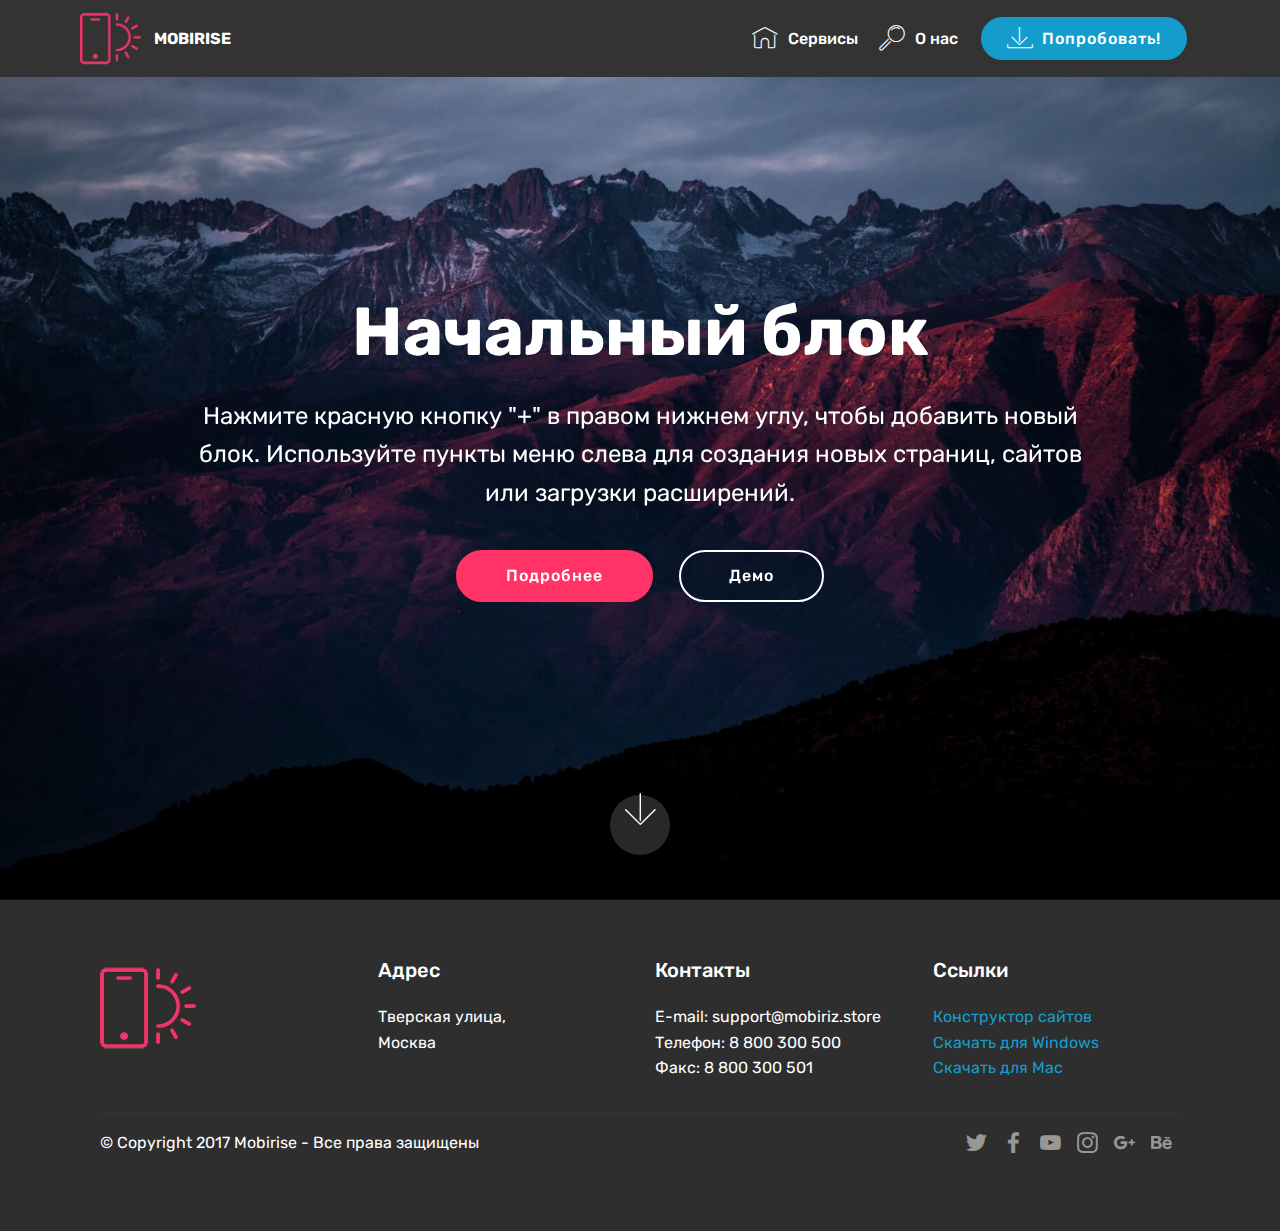
<file: index.html>
<!DOCTYPE html>
<html >
<head>
  <!-- Данный сайт сделан с помощью конструктора Mobirise v4.6.5, https://mobiriz.store -->
  <meta charset="UTF-8">
  <meta http-equiv="X-UA-Compatible" content="IE=edge">
  <meta name="generator" content="Mobirise v4.6.5, mobiriz.store">
  <meta name="viewport" content="width=device-width, initial-scale=1">
  <meta name="description" content="">
  <title>Home</title>
  <link rel="stylesheet" href="assets/web/assets/mobirise-icons/mobirise-icons.css">
  <link rel="stylesheet" href="assets/tether/tether.min.css">
  <link rel="stylesheet" href="assets/bootstrap/css/bootstrap.min.css">
  <link rel="stylesheet" href="assets/bootstrap/css/bootstrap-grid.min.css">
  <link rel="stylesheet" href="assets/bootstrap/css/bootstrap-reboot.min.css">
  <link rel="stylesheet" href="assets/socicon/css/styles.css">
  <link rel="stylesheet" href="assets/dropdown/css/style.css">
  <link rel="stylesheet" href="assets/theme/css/style.css">
  <link rel="stylesheet" href="assets/mobirise/css/mbr-additional.css" type="text/css">
  
  
  
</head>
<body>
<section class="menu cid-qLGVp0qNdL" once="menu" id="menu1-h">

    

    <nav class="navbar navbar-expand beta-menu navbar-dropdown align-items-center navbar-fixed-top navbar-toggleable-sm">
        <button class="navbar-toggler navbar-toggler-right" type="button" data-toggle="collapse" data-target="#navbarSupportedContent" aria-controls="navbarSupportedContent" aria-expanded="false" aria-label="Toggle navigation">
            <div class="hamburger">
                <span></span>
                <span></span>
                <span></span>
                <span></span>
            </div>
        </button>
        <div class="menu-logo">
            <div class="navbar-brand">
                <span class="navbar-logo">
                    <a href="https://mobirise.com">
                         <img src="assets/images/logo2.png" alt="Mobirise" style="height: 3.8rem;">
                    </a>
                </span>
                <span class="navbar-caption-wrap">
                    <a class="navbar-caption text-white display-4" href="https://mobirise.com">
                        MOBIRISE
                    </a>
                </span>
            </div>
        </div>
        <div class="collapse navbar-collapse" id="navbarSupportedContent">
            <ul class="navbar-nav nav-dropdown" data-app-modern-menu="true">
                <li class="nav-item">
                    <a class="nav-link link text-white display-4" href="https://mobirise.com">
                        <span class="mbri-home mbr-iconfont mbr-iconfont-btn"></span>
                        Сервисы
                    </a>
                </li>
                <li class="nav-item">
                    <a class="nav-link link text-white display-4" href="https://mobirise.com">
                        <span class="mbri-search mbr-iconfont mbr-iconfont-btn"></span>
                        О нас
                    </a>
                </li>
            </ul>
            <div class="navbar-buttons mbr-section-btn"><a class="btn btn-sm btn-primary display-4" href="assets/files/%D0%BE%D0%BD%D0%B8.docx">
                    <span class="mbri-save mbr-iconfont mbr-iconfont-btn "></span>
                    Попробовать!
                </a></div>
        </div>
    </nav>
</section>

<section class="engine"><a href="https://mobiriz.store/">лендинг создание</a></section><section class="cid-qLGVp1wzJu mbr-fullscreen mbr-parallax-background" id="header2-i">

    

    

    <div class="container align-center">
        <div class="row justify-content-md-center">
            <div class="mbr-white col-md-10">
                <h1 class="mbr-section-title mbr-bold pb-3 mbr-fonts-style display-1">
                    Начальный блок
                </h1>
                
                <p class="mbr-text pb-3 mbr-fonts-style display-5">
                    Нажмите красную кнопку "+" в правом нижнем углу, чтобы добавить новый блок. Используйте пункты меню слева для создания новых страниц, сайтов или загрузки расширений.
                </p>
                <div class="mbr-section-btn"><a class="btn btn-md btn-secondary display-4" href="1.html" target="_blank">Подробнее</a>
                    <a class="btn btn-md btn-white-outline display-4" href="https://mobirise.com">Демо</a></div>
            </div>
        </div>
    </div>
    <div class="mbr-arrow hidden-sm-down" aria-hidden="true">
        <a href="#next">
            <i class="mbri-down mbr-iconfont"></i>
        </a>
    </div>
</section>

<section class="cid-qLGVp2NhLX" id="footer1-j">

    

    

    <div class="container">
        <div class="media-container-row content text-white">
            <div class="col-12 col-md-3">
                <div class="media-wrap">
                    <a href="https://mobirise.com/">
                        <img src="assets/images/logo2.png" alt="Mobirise">
                    </a>
                </div>
            </div>
            <div class="col-12 col-md-3 mbr-fonts-style display-7">
                <h5 class="pb-3">
                    Адрес
                </h5>
                <p class="mbr-text">
                    Тверская улица, 
                    <br>Москва
                </p>
            </div>
            <div class="col-12 col-md-3 mbr-fonts-style display-7">
                <h5 class="pb-3">
                    Контакты
                </h5>
                <p class="mbr-text">
                    E-mail: support@mobiriz.store
                    <br>Телефон: 8 800 300 500
                    <br>Факс: 8 800 300 501
                </p>
            </div>
            <div class="col-12 col-md-3 mbr-fonts-style display-7">
                <h5 class="pb-3">
                    Ссылки
                </h5>
                <p class="mbr-text">
                    <a class="text-primary" href="https://mobirise.com/">Конструктор сайтов</a>
                    <br><a class="text-primary" href="https://mobirise.com/mobirise-free-win.zip">Скачать для Windows</a>
                    <br><a class="text-primary" href="https://mobirise.com/mobirise-free-mac.zip">Скачать для Mac</a>
                </p>
            </div>
        </div>
        <div class="footer-lower">
            <div class="media-container-row">
                <div class="col-sm-12">
                    <hr>
                </div>
            </div>
            <div class="media-container-row mbr-white">
                <div class="col-sm-6 copyright">
                    <p class="mbr-text mbr-fonts-style display-7">
                        © Copyright 2017 Mobirise - Все права защищены
                    </p>
                </div>
                <div class="col-md-6">
                    <div class="social-list align-right">
                        <div class="soc-item">
                            <a href="https://twitter.com/MobirizStore" target="_blank">
                                <span class="socicon-twitter socicon mbr-iconfont mbr-iconfont-social"></span>
                            </a>
                        </div>
                        <div class="soc-item">
                            <a href="https://www.facebook.com/mobiriz" target="_blank">
                                <span class="socicon-facebook socicon mbr-iconfont mbr-iconfont-social"></span>
                            </a>
                        </div>
                        <div class="soc-item">
                            <a href="https://www.youtube.com/channel/UCtOTBiV9ZnjApf9T860bTKA" target="_blank">
                                <span class="socicon-youtube socicon mbr-iconfont mbr-iconfont-social"></span>
                            </a>
                        </div>
                        <div class="soc-item">
                            <a href="https://www.instagram.com/mobiriz.store" target="_blank">
                                <span class="socicon-instagram socicon mbr-iconfont mbr-iconfont-social"></span>
                            </a>
                        </div>
                        <div class="soc-item">
                            <a href="https://plus.google.com/101391243229082682678" target="_blank">
                                <span class="socicon-googleplus socicon mbr-iconfont mbr-iconfont-social"></span>
                            </a>
                        </div>
                        <div class="soc-item">
                            <a href="https://vk.com/mobirise_rus" target="_blank">
                                <span class="socicon-behance socicon mbr-iconfont mbr-iconfont-social"></span>
                            </a>
                        </div>
                    </div>
                </div>
            </div>
        </div>
    </div>
</section>


  <script src="assets/web/assets/jquery/jquery.min.js"></script>
  <script src="assets/popper/popper.min.js"></script>
  <script src="assets/tether/tether.min.js"></script>
  <script src="assets/bootstrap/js/bootstrap.min.js"></script>
  <script src="assets/dropdown/js/script.min.js"></script>
  <script src="assets/touchswipe/jquery.touch-swipe.min.js"></script>
  <script src="assets/parallax/jarallax.min.js"></script>
  <script src="assets/smoothscroll/smooth-scroll.js"></script>
  <script src="assets/theme/js/script.js"></script>
  
  
</body>
</html>
</file>
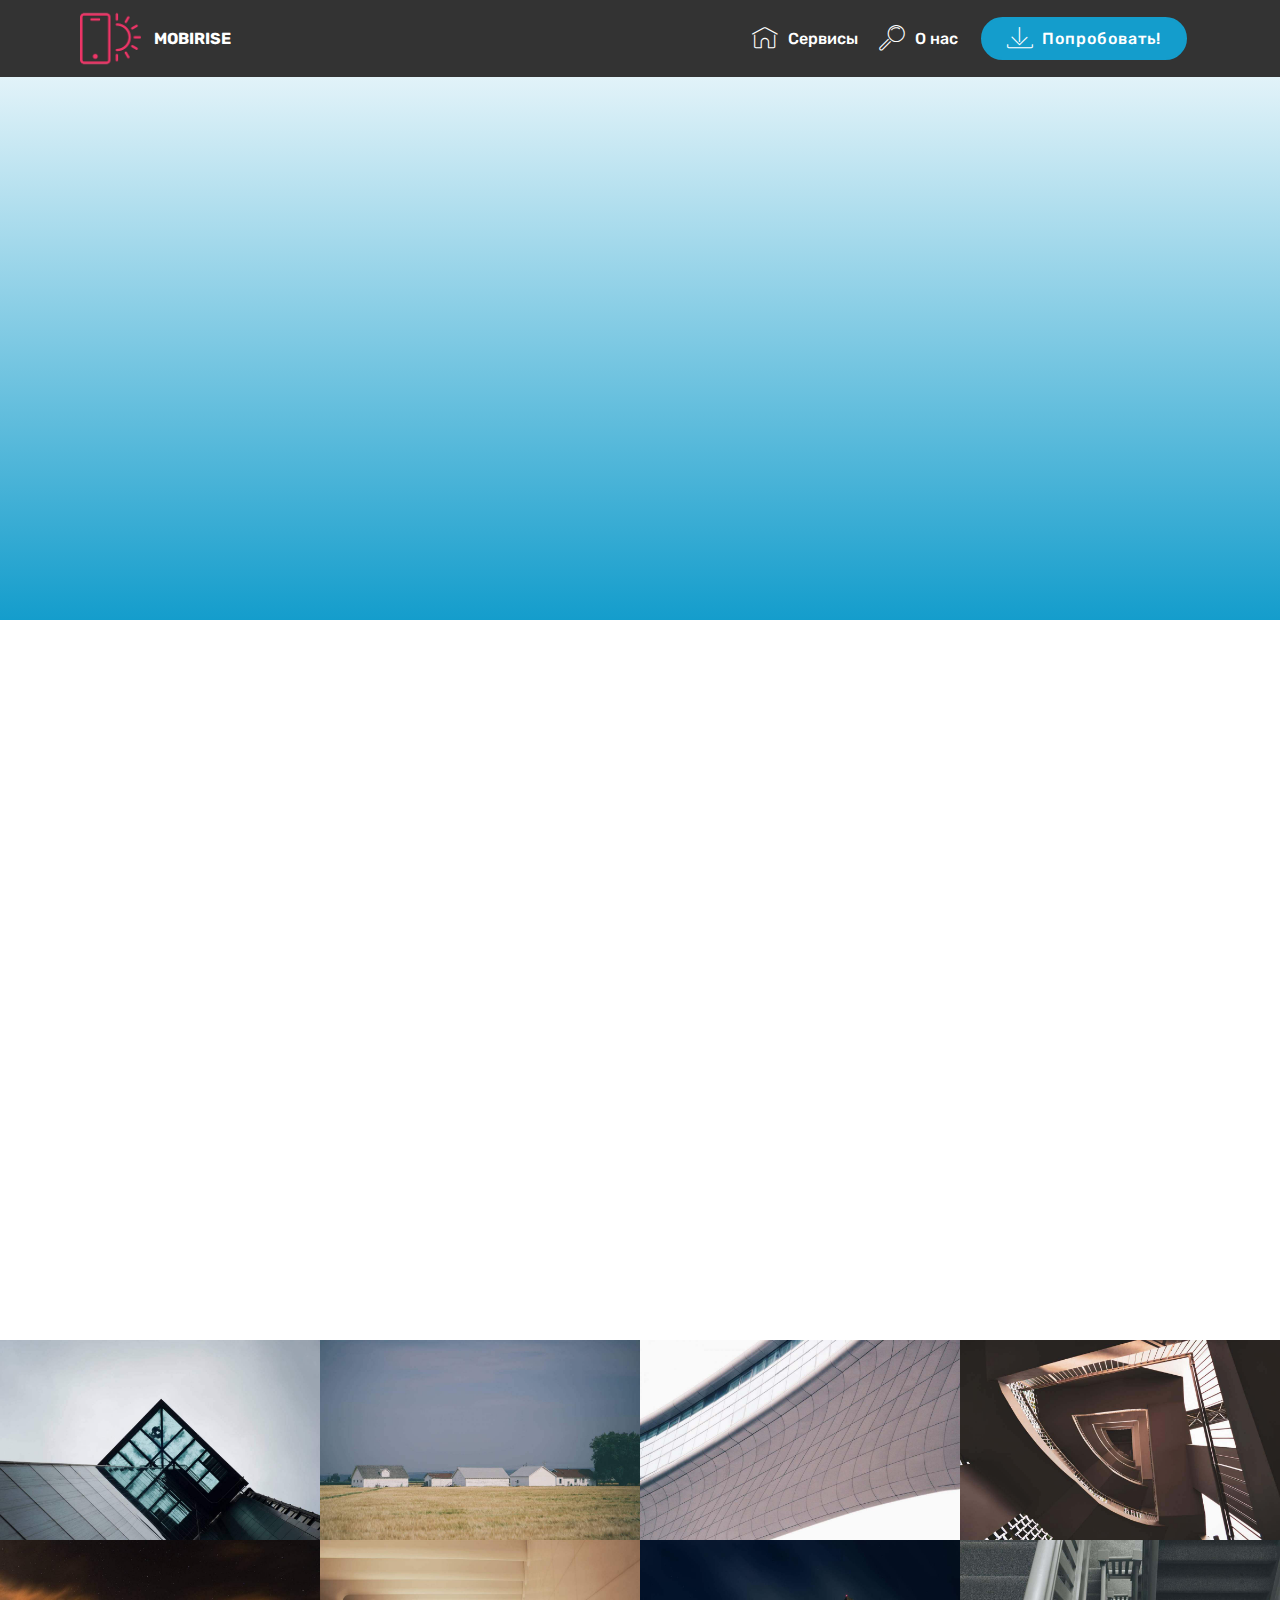
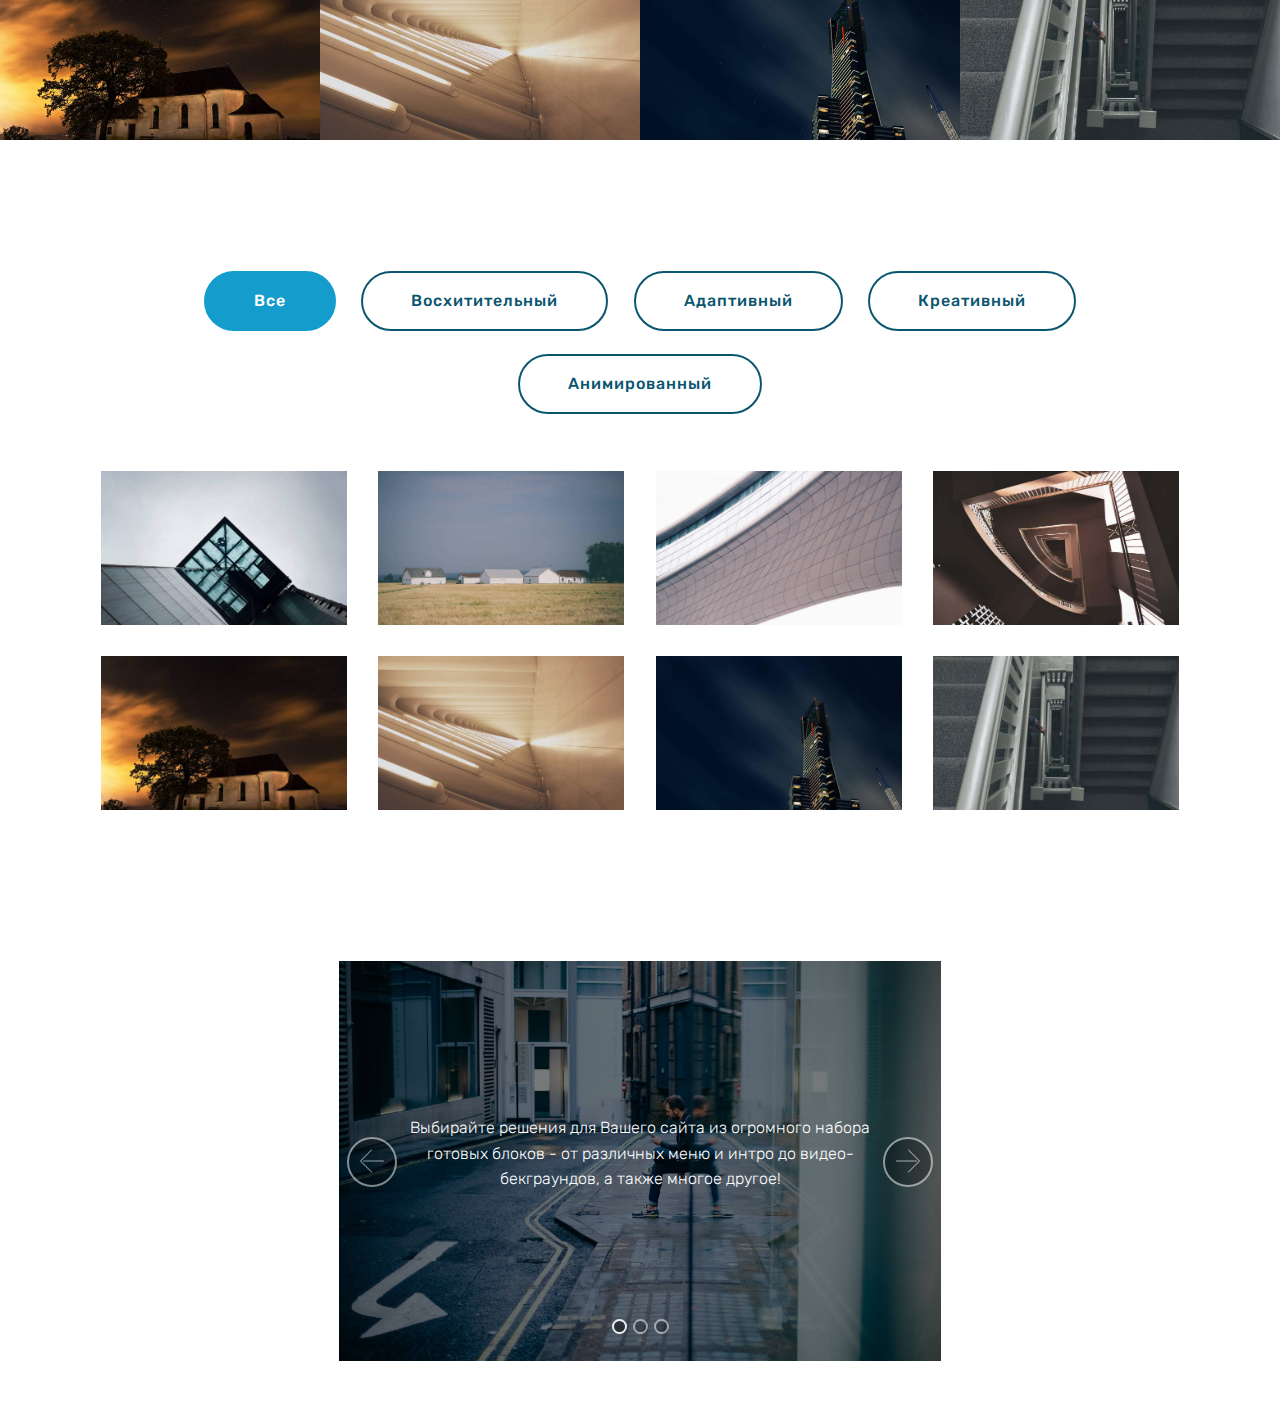
<file: 1.html>
<!DOCTYPE html>
<html >
<head>
  <!-- Данный сайт сделан с помощью конструктора Mobirise v4.6.5, https://mobiriz.store -->
  <meta charset="UTF-8">
  <meta http-equiv="X-UA-Compatible" content="IE=edge">
  <meta name="generator" content="Mobirise v4.6.5, mobiriz.store">
  <meta name="viewport" content="width=device-width, initial-scale=1">
  <meta name="description" content="Бесплатный конструктор сайтов Mobirise">
  <title>Подобнее</title>
  <link rel="stylesheet" href="assets/web/assets/mobirise-icons/mobirise-icons.css">
  <link rel="stylesheet" href="assets/tether/tether.min.css">
  <link rel="stylesheet" href="assets/bootstrap/css/bootstrap.min.css">
  <link rel="stylesheet" href="assets/bootstrap/css/bootstrap-grid.min.css">
  <link rel="stylesheet" href="assets/bootstrap/css/bootstrap-reboot.min.css">
  <link rel="stylesheet" href="assets/dropdown/css/style.css">
  <link rel="stylesheet" href="assets/theme/css/style.css">
  <link rel="stylesheet" href="assets/gallery/style.css">
  <link rel="stylesheet" href="assets/mobirise/css/mbr-additional.css" type="text/css">
  
  
  
</head>
<body>
<section class="menu cid-qLGVp0qNdL" once="menu" id="menu1-k">

    

    <nav class="navbar navbar-expand beta-menu navbar-dropdown align-items-center navbar-fixed-top navbar-toggleable-sm">
        <button class="navbar-toggler navbar-toggler-right" type="button" data-toggle="collapse" data-target="#navbarSupportedContent" aria-controls="navbarSupportedContent" aria-expanded="false" aria-label="Toggle navigation">
            <div class="hamburger">
                <span></span>
                <span></span>
                <span></span>
                <span></span>
            </div>
        </button>
        <div class="menu-logo">
            <div class="navbar-brand">
                <span class="navbar-logo">
                    <a href="https://mobirise.com">
                         <img src="assets/images/logo2.png" alt="Mobirise" style="height: 3.8rem;">
                    </a>
                </span>
                <span class="navbar-caption-wrap">
                    <a class="navbar-caption text-white display-4" href="https://mobirise.com">
                        MOBIRISE
                    </a>
                </span>
            </div>
        </div>
        <div class="collapse navbar-collapse" id="navbarSupportedContent">
            <ul class="navbar-nav nav-dropdown" data-app-modern-menu="true">
                <li class="nav-item">
                    <a class="nav-link link text-white display-4" href="https://mobirise.com">
                        <span class="mbri-home mbr-iconfont mbr-iconfont-btn"></span>
                        Сервисы
                    </a>
                </li>
                <li class="nav-item">
                    <a class="nav-link link text-white display-4" href="https://mobirise.com">
                        <span class="mbri-search mbr-iconfont mbr-iconfont-btn"></span>
                        О нас
                    </a>
                </li>
            </ul>
            <div class="navbar-buttons mbr-section-btn"><a class="btn btn-sm btn-primary display-4" href="assets/files/%D0%BE%D0%BD%D0%B8.docx">
                    <span class="mbri-save mbr-iconfont mbr-iconfont-btn "></span>
                    Попробовать!
                </a></div>
        </div>
    </nav>
</section>

<section class="engine"><a href="https://mobiriz.store/">создать лендинг бесплатно</a></section><section class="cid-qLOV1G0QeY" id="video3-l">

    
    
    <figure class="mbr-figure align-center container">
        <div class="video-block" style="width: 80%;">
            <div><iframe class="mbr-embedded-video" src="https://www.youtube.com/embed/uNCr7NdOJgw?rel=0&amp;amp;showinfo=0&amp;autoplay=0&amp;loop=0" width="1280" height="720" frameborder="0" allowfullscreen></iframe></div>
        </div>
    </figure>
</section>

<section class="cid-qLOV2cvWKr" id="video2-m">

    
    
    <figure class="mbr-figure align-center">
        <div class="video-block" style="width: 100%;">
            <div><iframe class="mbr-embedded-video" src="https://www.youtube.com/embed/uNCr7NdOJgw?rel=0&amp;amp;showinfo=0&amp;autoplay=0&amp;loop=0" width="1280" height="720" frameborder="0" allowfullscreen></iframe></div>
        </div>
    </figure>
</section>

<section class="mbr-gallery mbr-slider-carousel cid-qLOV2VMqE5" id="gallery3-n">

    

    <div>
        <div><!-- Filter --><!-- Gallery --><div class="mbr-gallery-row"><div class="mbr-gallery-layout-default"><div><div><div class="mbr-gallery-item mbr-gallery-item--pNaN" data-video-url="false" data-tags="Восхитительный"><div href="#lb-gallery3-n" data-slide-to="0" data-toggle="modal"><img src="assets/images/gallery00.jpg" alt=""><span class="icon-focus"></span></div></div><div class="mbr-gallery-item mbr-gallery-item--pNaN" data-video-url="false" data-tags="Адаптивный"><div href="#lb-gallery3-n" data-slide-to="1" data-toggle="modal"><img src="assets/images/gallery01.jpg" alt=""><span class="icon-focus"></span></div></div><div class="mbr-gallery-item mbr-gallery-item--pNaN" data-video-url="false" data-tags="Креативный"><div href="#lb-gallery3-n" data-slide-to="2" data-toggle="modal"><img src="assets/images/gallery02.jpg" alt=""><span class="icon-focus"></span></div></div><div class="mbr-gallery-item mbr-gallery-item--pNaN" data-video-url="false" data-tags="Анимированный"><div href="#lb-gallery3-n" data-slide-to="3" data-toggle="modal"><img src="assets/images/gallery03.jpg" alt=""><span class="icon-focus"></span></div></div><div class="mbr-gallery-item mbr-gallery-item--pNaN" data-video-url="false" data-tags="Восхитительный"><div href="#lb-gallery3-n" data-slide-to="4" data-toggle="modal"><img src="assets/images/gallery04.jpg" alt=""><span class="icon-focus"></span></div></div><div class="mbr-gallery-item mbr-gallery-item--pNaN" data-video-url="false" data-tags="Восхитительный"><div href="#lb-gallery3-n" data-slide-to="5" data-toggle="modal"><img src="assets/images/gallery05.jpg" alt=""><span class="icon-focus"></span></div></div><div class="mbr-gallery-item mbr-gallery-item--pNaN" data-video-url="false" data-tags="Адаптивный"><div href="#lb-gallery3-n" data-slide-to="6" data-toggle="modal"><img src="assets/images/gallery06.jpg" alt=""><span class="icon-focus"></span></div></div><div class="mbr-gallery-item mbr-gallery-item--pNaN" data-video-url="false" data-tags="Анимированный"><div href="#lb-gallery3-n" data-slide-to="7" data-toggle="modal"><img src="assets/images/gallery07.jpg" alt=""><span class="icon-focus"></span></div></div></div></div><div class="clearfix"></div></div></div><!-- Lightbox --><div data-app-prevent-settings="" class="mbr-slider modal fade carousel slide" tabindex="-1" data-keyboard="true" data-interval="false" id="lb-gallery3-n"><div class="modal-dialog"><div class="modal-content"><div class="modal-body"><div class="carousel-inner"><div class="carousel-item active"><img src="assets/images/gallery00.jpg" alt=""></div><div class="carousel-item"><img src="assets/images/gallery01.jpg" alt=""></div><div class="carousel-item"><img src="assets/images/gallery02.jpg" alt=""></div><div class="carousel-item"><img src="assets/images/gallery03.jpg" alt=""></div><div class="carousel-item"><img src="assets/images/gallery04.jpg" alt=""></div><div class="carousel-item"><img src="assets/images/gallery05.jpg" alt=""></div><div class="carousel-item"><img src="assets/images/gallery06.jpg" alt=""></div><div class="carousel-item"><img src="assets/images/gallery07.jpg" alt=""></div></div><a class="carousel-control carousel-control-prev" role="button" data-slide="prev" href="#lb-gallery3-n"><span class="mbri-left mbr-iconfont" aria-hidden="true"></span><span class="sr-only">Предыдущий</span></a><a class="carousel-control carousel-control-next" role="button" data-slide="next" href="#lb-gallery3-n"><span class="mbri-right mbr-iconfont" aria-hidden="true"></span><span class="sr-only">Следующий</span></a><a class="close" href="#" role="button" data-dismiss="modal"><span class="sr-only">Закрыть</span></a></div></div></div></div></div>
    </div>

</section>

<section class="mbr-gallery mbr-slider-carousel cid-qLOV3GN3Km" id="gallery2-o">

    

    <div class="container">
        <div><!-- Filter --><div class="mbr-gallery-filter container gallery-filter-active"><ul buttons="0"><li class="mbr-gallery-filter-all"><a class="btn btn-md btn-primary-outline active display-7" href="">Все</a></li></ul></div><!-- Gallery --><div class="mbr-gallery-row"><div class="mbr-gallery-layout-default"><div><div><div class="mbr-gallery-item mbr-gallery-item--p2" data-video-url="false" data-tags="Восхитительный"><div href="#lb-gallery2-o" data-slide-to="0" data-toggle="modal"><img src="assets/images/gallery00.jpg" alt=""><span class="icon-focus"></span></div></div><div class="mbr-gallery-item mbr-gallery-item--p2" data-video-url="false" data-tags="Адаптивный"><div href="#lb-gallery2-o" data-slide-to="1" data-toggle="modal"><img src="assets/images/gallery01.jpg" alt=""><span class="icon-focus"></span></div></div><div class="mbr-gallery-item mbr-gallery-item--p2" data-video-url="false" data-tags="Креативный"><div href="#lb-gallery2-o" data-slide-to="2" data-toggle="modal"><img src="assets/images/gallery02.jpg" alt=""><span class="icon-focus"></span></div></div><div class="mbr-gallery-item mbr-gallery-item--p2" data-video-url="false" data-tags="Анимированный"><div href="#lb-gallery2-o" data-slide-to="3" data-toggle="modal"><img src="assets/images/gallery03.jpg" alt=""><span class="icon-focus"></span></div></div><div class="mbr-gallery-item mbr-gallery-item--p2" data-video-url="false" data-tags="Восхитительный"><div href="#lb-gallery2-o" data-slide-to="4" data-toggle="modal"><img src="assets/images/gallery04.jpg" alt=""><span class="icon-focus"></span></div></div><div class="mbr-gallery-item mbr-gallery-item--p2" data-video-url="false" data-tags="Восхитительный"><div href="#lb-gallery2-o" data-slide-to="5" data-toggle="modal"><img src="assets/images/gallery05.jpg" alt=""><span class="icon-focus"></span></div></div><div class="mbr-gallery-item mbr-gallery-item--p2" data-video-url="false" data-tags="Адаптивный"><div href="#lb-gallery2-o" data-slide-to="6" data-toggle="modal"><img src="assets/images/gallery06.jpg" alt=""><span class="icon-focus"></span></div></div><div class="mbr-gallery-item mbr-gallery-item--p2" data-video-url="false" data-tags="Анимированный"><div href="#lb-gallery2-o" data-slide-to="7" data-toggle="modal"><img src="assets/images/gallery07.jpg" alt=""><span class="icon-focus"></span></div></div></div></div><div class="clearfix"></div></div></div><!-- Lightbox --><div data-app-prevent-settings="" class="mbr-slider modal fade carousel slide" tabindex="-1" data-keyboard="true" data-interval="false" id="lb-gallery2-o"><div class="modal-dialog"><div class="modal-content"><div class="modal-body"><div class="carousel-inner"><div class="carousel-item active"><img src="assets/images/gallery00.jpg" alt=""></div><div class="carousel-item"><img src="assets/images/gallery01.jpg" alt=""></div><div class="carousel-item"><img src="assets/images/gallery02.jpg" alt=""></div><div class="carousel-item"><img src="assets/images/gallery03.jpg" alt=""></div><div class="carousel-item"><img src="assets/images/gallery04.jpg" alt=""></div><div class="carousel-item"><img src="assets/images/gallery05.jpg" alt=""></div><div class="carousel-item"><img src="assets/images/gallery06.jpg" alt=""></div><div class="carousel-item"><img src="assets/images/gallery07.jpg" alt=""></div></div><a class="carousel-control carousel-control-prev" role="button" data-slide="prev" href="#lb-gallery2-o"><span class="mbri-left mbr-iconfont" aria-hidden="true"></span><span class="sr-only">Предыдущий</span></a><a class="carousel-control carousel-control-next" role="button" data-slide="next" href="#lb-gallery2-o"><span class="mbri-right mbr-iconfont" aria-hidden="true"></span><span class="sr-only">Следующий</span></a><a class="close" href="#" role="button" data-dismiss="modal"><span class="sr-only">Закрыть</span></a></div></div></div></div></div>
    </div>

</section>

<section class="carousel slide cid-qLOV6ZnXXB" data-interval="false" id="slider2-q">

    
    <div class="container content-slider">
        <div class="content-slider-wrap">
            <div><div class="mbr-slider slide carousel" data-pause="true" data-keyboard="false" data-ride="false" data-interval="false"><ol class="carousel-indicators"><li data-app-prevent-settings="" data-target="#slider2-q" class=" active" data-slide-to="0"></li><li data-app-prevent-settings="" data-target="#slider2-q" data-slide-to="1"></li><li data-app-prevent-settings="" data-target="#slider2-q" data-slide-to="2"></li></ol><div class="carousel-inner" role="listbox"><div class="carousel-item slider-fullscreen-image active" data-bg-video-slide="false" style="background-image: url(assets/images/1.jpg);"><div class="container container-slide"><div class="image_wrapper"><div class="mbr-overlay"></div><img src="assets/images/1.jpg"><div class="carousel-caption justify-content-center"><div class="col-10 align-center"><p class="lead mbr-text mbr-fonts-style display-7">Выбирайте решения для Вашего сайта из огромного набора готовых блоков - от различных меню и интро до видео-бекграундов, а также многое другое!</p></div></div></div></div></div><div class="carousel-item slider-fullscreen-image" data-bg-video-slide="https://www.youtube.com/watch?v=fwkKc6M60-0"><div class="mbr-overlay"></div><div class="container container-slide"><div class="image_wrapper"><img src="assets/images/2.jpg" style="opacity: 0;"><div class="carousel-caption justify-content-center"><div class="col-10 align-center"><p class="lead mbr-text mbr-fonts-style display-7">Слайд с использованием фонового YouTube видео и цветовым перекрытием. Заголовок и текст выравнены по левому краю.</p></div></div></div></div></div><div class="carousel-item slider-fullscreen-image" data-bg-video-slide="false" style="background-image: url(assets/images/3.jpg);"><div class="container container-slide"><div class="image_wrapper"><div class="mbr-overlay"></div><img src="assets/images/3.jpg"><div class="carousel-caption justify-content-center"><div class="col-10 align-center"><p class="lead mbr-text mbr-fonts-style display-7">Выбирайте решения для Вашего сайта из огромного набора готовых блоков - от различных меню и интро до видео-бекграундов, а также многое другое!</p></div></div></div></div></div></div><a data-app-prevent-settings="" class="carousel-control carousel-control-prev" role="button" data-slide="prev" href="#slider2-q"><span aria-hidden="true" class="mbri-left mbr-iconfont"></span><span class="sr-only">Предыдущий</span></a><a data-app-prevent-settings="" class="carousel-control carousel-control-next" role="button" data-slide="next" href="#slider2-q"><span aria-hidden="true" class="mbri-right mbr-iconfont"></span><span class="sr-only">Следующий</span></a></div></div> 
        </div>
    </div>
</section>


  <script src="assets/web/assets/jquery/jquery.min.js"></script>
  <script src="assets/popper/popper.min.js"></script>
  <script src="assets/tether/tether.min.js"></script>
  <script src="assets/bootstrap/js/bootstrap.min.js"></script>
  <script src="assets/smoothscroll/smooth-scroll.js"></script>
  <script src="assets/dropdown/js/script.min.js"></script>
  <script src="assets/touchswipe/jquery.touch-swipe.min.js"></script>
  <script src="assets/ytplayer/jquery.mb.ytplayer.min.js"></script>
  <script src="assets/bootstrapcarouselswipe/bootstrap-carousel-swipe.js"></script>
  <script src="assets/vimeoplayer/jquery.mb.vimeo_player.js"></script>
  <script src="assets/masonry/masonry.pkgd.min.js"></script>
  <script src="assets/imagesloaded/imagesloaded.pkgd.min.js"></script>
  <script src="assets/theme/js/script.js"></script>
  <script src="assets/gallery/player.min.js"></script>
  <script src="assets/gallery/script.js"></script>
  <script src="assets/slidervideo/script.js"></script>
  
  
</body>
</html>
</file>
<file: assets/web/assets/mobirise-icons/mobirise-icons.css>
@font-face {
  font-family: 'MobiriseIcons';
  src:  url('mobirise-icons.eot?spat4u');
  src:  url('mobirise-icons.eot?spat4u#iefix') format('embedded-opentype'),
    url('mobirise-icons.ttf?spat4u') format('truetype'),
    url('mobirise-icons.woff?spat4u') format('woff'),
    url('mobirise-icons.svg?spat4u#MobiriseIcons') format('svg');
  font-weight: normal;
  font-style: normal;
}

[class^="mbri-"], [class*=" mbri-"] {
  /* use !important to prevent issues with browser extensions that change fonts */
  font-family: MobiriseIcons !important;
  speak: none;
  font-style: normal;
  font-weight: normal;
  font-variant: normal;
  text-transform: none;
  line-height: 1;

  /* Better Font Rendering =========== */
  -webkit-font-smoothing: antialiased;
  -moz-osx-font-smoothing: grayscale;
}

.mbri-add-submenu:before {
  content: "\e900";
}
.mbri-alert:before {
  content: "\e901";
}
.mbri-align-center:before {
  content: "\e902";
}
.mbri-align-justify:before {
  content: "\e903";
}
.mbri-align-left:before {
  content: "\e904";
}
.mbri-align-right:before {
  content: "\e905";
}
.mbri-android:before {
  content: "\e906";
}
.mbri-apple:before {
  content: "\e907";
}
.mbri-arrow-down:before {
  content: "\e908";
}
.mbri-arrow-next:before {
  content: "\e909";
}
.mbri-arrow-prev:before {
  content: "\e90a";
}
.mbri-arrow-up:before {
  content: "\e90b";
}
.mbri-bold:before {
  content: "\e90c";
}
.mbri-bookmark:before {
  content: "\e90d";
}
.mbri-bootstrap:before {
  content: "\e90e";
}
.mbri-briefcase:before {
  content: "\e90f";
}
.mbri-browse:before {
  content: "\e910";
}
.mbri-bulleted-list:before {
  content: "\e911";
}
.mbri-calendar:before {
  content: "\e912";
}
.mbri-camera:before {
  content: "\e913";
}
.mbri-cart-add:before {
  content: "\e914";
}
.mbri-cart-full:before {
  content: "\e915";
}
.mbri-cash:before {
  content: "\e916";
}
.mbri-change-style:before {
  content: "\e917";
}
.mbri-chat:before {
  content: "\e918";
}
.mbri-clock:before {
  content: "\e919";
}
.mbri-close:before {
  content: "\e91a";
}
.mbri-cloud:before {
  content: "\e91b";
}
.mbri-code:before {
  content: "\e91c";
}
.mbri-contact-form:before {
  content: "\e91d";
}
.mbri-credit-card:before {
  content: "\e91e";
}
.mbri-cursor-click:before {
  content: "\e91f";
}
.mbri-cust-feedback:before {
  content: "\e920";
}
.mbri-database:before {
  content: "\e921";
}
.mbri-delivery:before {
  content: "\e922";
}
.mbri-desktop:before {
  content: "\e923";
}
.mbri-devices:before {
  content: "\e924";
}
.mbri-down:before {
  content: "\e925";
}
.mbri-download:before {
  content: "\e989";
}
.mbri-drag-n-drop:before {
  content: "\e927";
}
.mbri-drag-n-drop2:before {
  content: "\e928";
}
.mbri-edit:before {
  content: "\e929";
}
.mbri-edit2:before {
  content: "\e92a";
}
.mbri-error:before {
  content: "\e92b";
}
.mbri-extension:before {
  content: "\e92c";
}
.mbri-features:before {
  content: "\e92d";
}
.mbri-file:before {
  content: "\e92e";
}
.mbri-flag:before {
  content: "\e92f";
}
.mbri-folder:before {
  content: "\e930";
}
.mbri-gift:before {
  content: "\e931";
}
.mbri-github:before {
  content: "\e932";
}
.mbri-globe:before {
  content: "\e933";
}
.mbri-globe-2:before {
  content: "\e934";
}
.mbri-growing-chart:before {
  content: "\e935";
}
.mbri-hearth:before {
  content: "\e936";
}
.mbri-help:before {
  content: "\e937";
}
.mbri-home:before {
  content: "\e938";
}
.mbri-hot-cup:before {
  content: "\e939";
}
.mbri-idea:before {
  content: "\e93a";
}
.mbri-image-gallery:before {
  content: "\e93b";
}
.mbri-image-slider:before {
  content: "\e93c";
}
.mbri-info:before {
  content: "\e93d";
}
.mbri-italic:before {
  content: "\e93e";
}
.mbri-key:before {
  content: "\e93f";
}
.mbri-laptop:before {
  content: "\e940";
}
.mbri-layers:before {
  content: "\e941";
}
.mbri-left-right:before {
  content: "\e942";
}
.mbri-left:before {
  content: "\e943";
}
.mbri-letter:before {
  content: "\e944";
}
.mbri-like:before {
  content: "\e945";
}
.mbri-link:before {
  content: "\e946";
}
.mbri-lock:before {
  content: "\e947";
}
.mbri-login:before {
  content: "\e948";
}
.mbri-logout:before {
  content: "\e949";
}
.mbri-magic-stick:before {
  content: "\e94a";
}
.mbri-map-pin:before {
  content: "\e94b";
}
.mbri-menu:before {
  content: "\e94c";
}
.mbri-mobile:before {
  content: "\e94d";
}
.mbri-mobile2:before {
  content: "\e94e";
}
.mbri-mobirise:before {
  content: "\e94f";
}
.mbri-more-horizontal:before {
  content: "\e950";
}
.mbri-more-vertical:before {
  content: "\e951";
}
.mbri-music:before {
  content: "\e952";
}
.mbri-new-file:before {
  content: "\e953";
}
.mbri-numbered-list:before {
  content: "\e954";
}
.mbri-opened-folder:before {
  content: "\e955";
}
.mbri-pages:before {
  content: "\e956";
}
.mbri-paper-plane:before {
  content: "\e957";
}
.mbri-paperclip:before {
  content: "\e958";
}
.mbri-photo:before {
  content: "\e959";
}
.mbri-photos:before {
  content: "\e95a";
}
.mbri-pin:before {
  content: "\e95b";
}
.mbri-play:before {
  content: "\e95c";
}
.mbri-plus:before {
  content: "\e95d";
}
.mbri-preview:before {
  content: "\e95e";
}
.mbri-print:before {
  content: "\e95f";
}
.mbri-protect:before {
  content: "\e960";
}
.mbri-question:before {
  content: "\e961";
}
.mbri-quote-left:before {
  content: "\e962";
}
.mbri-quote-right:before {
  content: "\e963";
}
.mbri-refresh:before {
  content: "\e964";
}
.mbri-responsive:before {
  content: "\e965";
}
.mbri-right:before {
  content: "\e966";
}
.mbri-rocket:before {
  content: "\e967";
}
.mbri-sad-face:before {
  content: "\e968";
}
.mbri-sale:before {
  content: "\e969";
}
.mbri-save:before {
  content: "\e96a";
}
.mbri-search:before {
  content: "\e96b";
}
.mbri-setting:before {
  content: "\e96c";
}
.mbri-setting2:before {
  content: "\e96d";
}
.mbri-setting3:before {
  content: "\e96e";
}
.mbri-share:before {
  content: "\e96f";
}
.mbri-shopping-bag:before {
  content: "\e970";
}
.mbri-shopping-basket:before {
  content: "\e971";
}
.mbri-shopping-cart:before {
  content: "\e972";
}
.mbri-sites:before {
  content: "\e973";
}
.mbri-smile-face:before {
  content: "\e974";
}
.mbri-speed:before {
  content: "\e975";
}
.mbri-star:before {
  content: "\e976";
}
.mbri-success:before {
  content: "\e977";
}
.mbri-sun:before {
  content: "\e978";
}
.mbri-sun2:before {
  content: "\e979";
}
.mbri-tablet:before {
  content: "\e97a";
}
.mbri-tablet-vertical:before {
  content: "\e97b";
}
.mbri-target:before {
  content: "\e97c";
}
.mbri-timer:before {
  content: "\e97d";
}
.mbri-to-ftp:before {
  content: "\e97e";
}
.mbri-to-local-drive:before {
  content: "\e97f";
}
.mbri-touch-swipe:before {
  content: "\e980";
}
.mbri-touch:before {
  content: "\e981";
}
.mbri-trash:before {
  content: "\e982";
}
.mbri-underline:before {
  content: "\e983";
}
.mbri-unlink:before {
  content: "\e984";
}
.mbri-unlock:before {
  content: "\e985";
}
.mbri-up-down:before {
  content: "\e986";
}
.mbri-up:before {
  content: "\e987";
}
.mbri-update:before {
  content: "\e988";
}
.mbri-upload:before {
 content: "\e926"; 
}
.mbri-user:before {
  content: "\e98a";
}
.mbri-user2:before {
  content: "\e98b";
}
.mbri-users:before {
  content: "\e98c";
}
.mbri-video:before {
  content: "\e98d";
}
.mbri-video-play:before {
  content: "\e98e";
}
.mbri-watch:before {
  content: "\e98f";
}
.mbri-website-theme:before {
  content: "\e990";
}
.mbri-wifi:before {
  content: "\e991";
}
.mbri-windows:before {
  content: "\e992";
}
.mbri-zoom-out:before {
  content: "\e993";
}
.mbri-redo:before {
  content: "\e994";
}
.mbri-undo:before {
  content: "\e995";
}
</file>
<file: assets/socicon/css/styles.css>
@charset "UTF-8";

@font-face {
  font-family: "socicon";
  src:url("../fonts/socicon.eot");
  src:url("../fonts/socicon.eot?#iefix") format("embedded-opentype"),
    url("../fonts/socicon.woff") format("woff"),
    url("../fonts/socicon.ttf") format("truetype"),
    url("../fonts/socicon.svg#socicon") format("svg");
  font-weight: normal;
  font-style: normal;

}

[data-icon]:before {
  font-family: "socicon" !important;
  content: attr(data-icon);
  font-style: normal !important;
  font-weight: normal !important;
  font-variant: normal !important;
  text-transform: none !important;
  speak: none;
  line-height: 1;
  -webkit-font-smoothing: antialiased;
  -moz-osx-font-smoothing: grayscale;
}

[class^="socicon-"]:before,
[class*=" socicon-"]:before {
  font-family: "socicon" !important;
  font-style: normal !important;
  font-weight: normal !important;
  font-variant: normal !important;
  text-transform: none !important;
  speak: none;
  line-height: 1;
  -webkit-font-smoothing: antialiased;
  -moz-osx-font-smoothing: grayscale;
}

.socicon-modelmayhem:before {
  content: "\e000";
}
.socicon-mixcloud:before {
  content: "\e001";
}
.socicon-drupal:before {
  content: "\e002";
}
.socicon-swarm:before {
  content: "\e003";
}
.socicon-istock:before {
  content: "\e004";
}
.socicon-yammer:before {
  content: "\e005";
}
.socicon-ello:before {
  content: "\e006";
}
.socicon-stackoverflow:before {
  content: "\e007";
}
.socicon-persona:before {
  content: "\e008";
}
.socicon-triplej:before {
  content: "\e009";
}
.socicon-houzz:before {
  content: "\e00a";
}
.socicon-rss:before {
  content: "\e00b";
}
.socicon-paypal:before {
  content: "\e00c";
}
.socicon-odnoklassniki:before {
  content: "\e00d";
}
.socicon-airbnb:before {
  content: "\e00e";
}
.socicon-periscope:before {
  content: "\e00f";
}
.socicon-outlook:before {
  content: "\e010";
}
.socicon-coderwall:before {
  content: "\e011";
}
.socicon-tripadvisor:before {
  content: "\e012";
}
.socicon-appnet:before {
  content: "\e013";
}
.socicon-goodreads:before {
  content: "\e014";
}
.socicon-tripit:before {
  content: "\e015";
}
.socicon-lanyrd:before {
  content: "\e016";
}
.socicon-slideshare:before {
  content: "\e017";
}
.socicon-buffer:before {
  content: "\e018";
}
.socicon-disqus:before {
  content: "\e019";
}
.socicon-vkontakte:before {
  content: "\e01a";
}
.socicon-whatsapp:before {
  content: "\e01b";
}
.socicon-patreon:before {
  content: "\e01c";
}
.socicon-storehouse:before {
  content: "\e01d";
}
.socicon-pocket:before {
  content: "\e01e";
}
.socicon-mail:before {
  content: "\e01f";
}
.socicon-blogger:before {
  content: "\e020";
}
.socicon-technorati:before {
  content: "\e021";
}
.socicon-reddit:before {
  content: "\e022";
}
.socicon-dribbble:before {
  content: "\e023";
}
.socicon-stumbleupon:before {
  content: "\e024";
}
.socicon-digg:before {
  content: "\e025";
}
.socicon-envato:before {
  content: "\e026";
}
.socicon-behance:before {
  content: "\e027";
}
.socicon-delicious:before {
  content: "\e028";
}
.socicon-deviantart:before {
  content: "\e029";
}
.socicon-forrst:before {
  content: "\e02a";
}
.socicon-play:before {
  content: "\e02b";
}
.socicon-zerply:before {
  content: "\e02c";
}
.socicon-wikipedia:before {
  content: "\e02d";
}
.socicon-apple:before {
  content: "\e02e";
}
.socicon-flattr:before {
  content: "\e02f";
}
.socicon-github:before {
  content: "\e030";
}
.socicon-renren:before {
  content: "\e031";
}
.socicon-friendfeed:before {
  content: "\e032";
}
.socicon-newsvine:before {
  content: "\e033";
}
.socicon-identica:before {
  content: "\e034";
}
.socicon-bebo:before {
  content: "\e035";
}
.socicon-zynga:before {
  content: "\e036";
}
.socicon-steam:before {
  content: "\e037";
}
.socicon-xbox:before {
  content: "\e038";
}
.socicon-windows:before {
  content: "\e039";
}
.socicon-qq:before {
  content: "\e03a";
}
.socicon-douban:before {
  content: "\e03b";
}
.socicon-meetup:before {
  content: "\e03c";
}
.socicon-playstation:before {
  content: "\e03d";
}
.socicon-android:before {
  content: "\e03e";
}
.socicon-snapchat:before {
  content: "\e03f";
}
.socicon-twitter:before {
  content: "\e040";
}
.socicon-facebook:before {
  content: "\e041";
}
.socicon-googleplus:before {
  content: "\e042";
}
.socicon-pinterest:before {
  content: "\e043";
}
.socicon-foursquare:before {
  content: "\e044";
}
.socicon-yahoo:before {
  content: "\e045";
}
.socicon-skype:before {
  content: "\e046";
}
.socicon-yelp:before {
  content: "\e047";
}
.socicon-feedburner:before {
  content: "\e048";
}
.socicon-linkedin:before {
  content: "\e049";
}
.socicon-viadeo:before {
  content: "\e04a";
}
.socicon-xing:before {
  content: "\e04b";
}
.socicon-myspace:before {
  content: "\e04c";
}
.socicon-soundcloud:before {
  content: "\e04d";
}
.socicon-spotify:before {
  content: "\e04e";
}
.socicon-grooveshark:before {
  content: "\e04f";
}
.socicon-lastfm:before {
  content: "\e050";
}
.socicon-youtube:before {
  content: "\e051";
}
.socicon-vimeo:before {
  content: "\e052";
}
.socicon-dailymotion:before {
  content: "\e053";
}
.socicon-vine:before {
  content: "\e054";
}
.socicon-flickr:before {
  content: "\e055";
}
.socicon-500px:before {
  content: "\e056";
}
.socicon-wordpress:before {
  content: "\e058";
}
.socicon-tumblr:before {
  content: "\e059";
}
.socicon-twitch:before {
  content: "\e05a";
}
.socicon-8tracks:before {
  content: "\e05b";
}
.socicon-amazon:before {
  content: "\e05c";
}
.socicon-icq:before {
  content: "\e05d";
}
.socicon-smugmug:before {
  content: "\e05e";
}
.socicon-ravelry:before {
  content: "\e05f";
}
.socicon-weibo:before {
  content: "\e060";
}
.socicon-baidu:before {
  content: "\e061";
}
.socicon-angellist:before {
  content: "\e062";
}
.socicon-ebay:before {
  content: "\e063";
}
.socicon-imdb:before {
  content: "\e064";
}
.socicon-stayfriends:before {
  content: "\e065";
}
.socicon-residentadvisor:before {
  content: "\e066";
}
.socicon-google:before {
  content: "\e067";
}
.socicon-yandex:before {
  content: "\e068";
}
.socicon-sharethis:before {
  content: "\e069";
}
.socicon-bandcamp:before {
  content: "\e06a";
}
.socicon-itunes:before {
  content: "\e06b";
}
.socicon-deezer:before {
  content: "\e06c";
}
.socicon-telegram:before {
  content: "\e06e";
}
.socicon-openid:before {
  content: "\e06f";
}
.socicon-amplement:before {
  content: "\e070";
}
.socicon-viber:before {
  content: "\e071";
}
.socicon-zomato:before {
  content: "\e072";
}
.socicon-draugiem:before {
  content: "\e074";
}
.socicon-endomodo:before {
  content: "\e075";
}
.socicon-filmweb:before {
  content: "\e076";
}
.socicon-stackexchange:before {
  content: "\e077";
}
.socicon-wykop:before {
  content: "\e078";
}
.socicon-teamspeak:before {
  content: "\e079";
}
.socicon-teamviewer:before {
  content: "\e07a";
}
.socicon-ventrilo:before {
  content: "\e07b";
}
.socicon-younow:before {
  content: "\e07c";
}
.socicon-raidcall:before {
  content: "\e07d";
}
.socicon-mumble:before {
  content: "\e07e";
}
.socicon-medium:before {
  content: "\e06d";
}
.socicon-bebee:before {
  content: "\e07f";
}
.socicon-hitbox:before {
  content: "\e080";
}
.socicon-reverbnation:before {
  content: "\e081";
}
.socicon-formulr:before {
  content: "\e082";
}
.socicon-instagram:before {
  content: "\e057";
}
.socicon-battlenet:before {
  content: "\e083";
}
.socicon-chrome:before {
  content: "\e084";
}
.socicon-discord:before {
  content: "\e086";
}
.socicon-issuu:before {
  content: "\e087";
}
.socicon-macos:before {
  content: "\e088";
}
.socicon-firefox:before {
  content: "\e089";
}
.socicon-opera:before {
  content: "\e08d";
}
.socicon-keybase:before {
  content: "\e090";
}
.socicon-alliance:before {
  content: "\e091";
}
.socicon-livejournal:before {
  content: "\e092";
}
.socicon-googlephotos:before {
  content: "\e093";
}
.socicon-horde:before {
  content: "\e094";
}
.socicon-etsy:before {
  content: "\e095";
}
.socicon-zapier:before {
  content: "\e096";
}
.socicon-google-scholar:before {
  content: "\e097";
}
.socicon-researchgate:before {
  content: "\e098";
}
.socicon-wechat:before {
  content: "\e099";
}
.socicon-strava:before {
  content: "\e09a";
}
.socicon-line:before {
  content: "\e09b";
}
.socicon-lyft:before {
  content: "\e09c";
}
.socicon-uber:before {
  content: "\e09d";
}
.socicon-songkick:before {
  content: "\e09e";
}
.socicon-viewbug:before {
  content: "\e09f";
}
.socicon-googlegroups:before {
  content: "\e0a0";
}
.socicon-quora:before {
  content: "\e073";
}
.socicon-diablo:before {
  content: "\e085";
}
.socicon-blizzard:before {
  content: "\e0a1";
}
.socicon-hearthstone:before {
  content: "\e08b";
}
.socicon-heroes:before {
  content: "\e08a";
}
.socicon-overwatch:before {
  content: "\e08c";
}
.socicon-warcraft:before {
  content: "\e08e";
}
.socicon-starcraft:before {
  content: "\e08f";
}
.socicon-beam:before {
  content: "\e0a2";
}
.socicon-curse:before {
  content: "\e0a3";
}
.socicon-player:before {
  content: "\e0a4";
}
.socicon-streamjar:before {
  content: "\e0a5";
}
.socicon-nintendo:before {
  content: "\e0a6";
}
.socicon-hellocoton:before {
  content: "\e0a7";
}
</file>
<file: assets/dropdown/css/style.css>
.navbar-dropdown {
  left: 0;
  padding: 0;
  position: absolute;
  right: 0;
  top: 0;
  transition: all 0.45s ease;
  z-index: 1030;
  background: #282828; }
  .navbar-dropdown .navbar-logo {
    margin-right: 0.8rem;
    transition: margin 0.3s ease-in-out;
    vertical-align: middle; }
    .navbar-dropdown .navbar-logo img {
      height: 3.125rem;
      transition: all 0.3s ease-in-out; }
    .navbar-dropdown .navbar-logo.mbr-iconfont {
      font-size: 3.125rem;
      line-height: 3.125rem; }
  .navbar-dropdown .navbar-caption {
    font-weight: 700;
    white-space: normal;
    vertical-align: -4px;
    line-height: 3.125rem !important; }
    .navbar-dropdown .navbar-caption, .navbar-dropdown .navbar-caption:hover {
      color: inherit;
      text-decoration: none; }
  .navbar-dropdown .mbr-iconfont + .navbar-caption {
    vertical-align: -1px; }
  .navbar-dropdown.navbar-fixed-top {
    position: fixed; }
  .navbar-dropdown .navbar-brand span {
    vertical-align: -4px; }
  .navbar-dropdown.bg-color.transparent {
    background: none; }
  .navbar-dropdown.navbar-short .navbar-brand {
    padding: 0.625rem 0; }
    .navbar-dropdown.navbar-short .navbar-brand span {
      vertical-align: -1px; }
  .navbar-dropdown.navbar-short .navbar-caption {
    line-height: 2.375rem !important;
    vertical-align: -2px; }
  .navbar-dropdown.navbar-short .navbar-logo {
    margin-right: 0.5rem; }
    .navbar-dropdown.navbar-short .navbar-logo img {
      height: 2.375rem; }
    .navbar-dropdown.navbar-short .navbar-logo.mbr-iconfont {
      font-size: 2.375rem;
      line-height: 2.375rem; }
  .navbar-dropdown.navbar-short .mbr-table-cell {
    height: 3.625rem; }
  .navbar-dropdown .navbar-close {
    left: 0.6875rem;
    position: fixed;
    top: 0.75rem;
    z-index: 1000; }
  .navbar-dropdown .hamburger-icon {
    content: "";
    display: inline-block;
    vertical-align: middle;
    width: 16px;
    -webkit-box-shadow: 0 -6px 0 1px #282828,0 0 0 1px #282828,0 6px 0 1px #282828;
    -moz-box-shadow: 0 -6px 0 1px #282828,0 0 0 1px #282828,0 6px 0 1px #282828;
    box-shadow: 0 -6px 0 1px #282828,0 0 0 1px #282828,0 6px 0 1px #282828; }

.dropdown-menu .dropdown-toggle[data-toggle="dropdown-submenu"]::after {
  border-bottom: 0.35em solid transparent;
  border-left: 0.35em solid;
  border-right: 0;
  border-top: 0.35em solid transparent;
  margin-left: 0.3rem; }

.dropdown-menu .dropdown-item:focus {
  outline: 0; }

.nav-dropdown {
  font-size: 0.75rem;
  font-weight: 500;
  height: auto !important; }
  .nav-dropdown .nav-btn {
    padding-left: 1rem; }
  .nav-dropdown .link {
    margin: .667em 1.667em;
    font-weight: 500;
    padding: 0;
    transition: color .2s ease-in-out; }
    .nav-dropdown .link.dropdown-toggle {
      margin-right: 2.583em; }
      .nav-dropdown .link.dropdown-toggle::after {
        margin-left: .25rem;
        border-top: 0.35em solid;
        border-right: 0.35em solid transparent;
        border-left: 0.35em solid transparent;
        border-bottom: 0; }
      .nav-dropdown .link.dropdown-toggle[aria-expanded="true"] {
        margin: 0;
        padding: 0.667em 3.263em  0.667em 1.667em; }
  .nav-dropdown .link::after,
  .nav-dropdown .dropdown-item::after {
    color: inherit; }
  .nav-dropdown .btn {
    font-size: 0.75rem;
    font-weight: 700;
    letter-spacing: 0;
    margin-bottom: 0;
    padding-left: 1.25rem;
    padding-right: 1.25rem; }
  .nav-dropdown .dropdown-menu {
    border-radius: 0;
    border: 0;
    left: 0;
    margin: 0;
    padding-bottom: 1.25rem;
    padding-top: 1.25rem;
    position: relative; }
  .nav-dropdown .dropdown-submenu {
    margin-left: 0.125rem;
    top: 0; }
  .nav-dropdown .dropdown-item {
    font-weight: 500;
    line-height: 2;
    padding: 0.3846em 4.615em 0.3846em 1.5385em;
    position: relative;
    transition: color .2s ease-in-out, background-color .2s ease-in-out; }
    .nav-dropdown .dropdown-item::after {
      margin-top: -0.3077em;
      position: absolute;
      right: 1.1538em;
      top: 50%; }
    .nav-dropdown .dropdown-item:focus, .nav-dropdown .dropdown-item:hover {
      background: none; }

@media (max-width: 767px) {
  .nav-dropdown.navbar-toggleable-sm {
    bottom: 0;
    display: none;
    left: 0;
    overflow-x: hidden;
    position: fixed;
    top: 0;
    transform: translateX(-100%);
    -ms-transform: translateX(-100%);
    -webkit-transform: translateX(-100%);
    width: 18.75rem;
    z-index: 999; } }
.nav-dropdown.navbar-toggleable-xl {
  bottom: 0;
  display: none;
  left: 0;
  overflow-x: hidden;
  position: fixed;
  top: 0;
  transform: translateX(-100%);
  -ms-transform: translateX(-100%);
  -webkit-transform: translateX(-100%);
  width: 18.75rem;
  z-index: 999; }

.nav-dropdown-sm {
  display: block !important;
  overflow-x: hidden;
  overflow: auto;
  padding-top: 3.875rem; }
  .nav-dropdown-sm::after {
    content: "";
    display: block;
    height: 3rem;
    width: 100%; }
  .nav-dropdown-sm.collapse.in ~ .navbar-close {
    display: block !important; }
  .nav-dropdown-sm.collapsing, .nav-dropdown-sm.collapse.in {
    transform: translateX(0);
    -ms-transform: translateX(0);
    -webkit-transform: translateX(0);
    transition: all 0.25s ease-out;
    -webkit-transition: all 0.25s ease-out;
    background: #282828; }
  .nav-dropdown-sm.collapsing[aria-expanded="false"] {
    transform: translateX(-100%);
    -ms-transform: translateX(-100%);
    -webkit-transform: translateX(-100%); }
  .nav-dropdown-sm .nav-item {
    display: block;
    margin-left: 0 !important;
    padding-left: 0; }
  .nav-dropdown-sm .link,
  .nav-dropdown-sm .dropdown-item {
    border-top: 1px dotted rgba(255, 255, 255, 0.1);
    font-size: 0.8125rem;
    line-height: 1.6;
    margin: 0 !important;
    padding: 0.875rem 2.4rem 0.875rem 1.5625rem !important;
    position: relative;
    white-space: normal; }
    .nav-dropdown-sm .link:focus, .nav-dropdown-sm .link:hover,
    .nav-dropdown-sm .dropdown-item:focus,
    .nav-dropdown-sm .dropdown-item:hover {
      background: rgba(0, 0, 0, 0.2) !important;
      color: #c0a375; }
  .nav-dropdown-sm .nav-btn {
    position: relative;
    padding: 1.5625rem 1.5625rem 0 1.5625rem; }
    .nav-dropdown-sm .nav-btn::before {
      border-top: 1px dotted rgba(255, 255, 255, 0.1);
      content: "";
      left: 0;
      position: absolute;
      top: 0;
      width: 100%; }
    .nav-dropdown-sm .nav-btn + .nav-btn {
      padding-top: 0.625rem; }
      .nav-dropdown-sm .nav-btn + .nav-btn::before {
        display: none; }
  .nav-dropdown-sm .btn {
    padding: 0.625rem 0; }
  .nav-dropdown-sm .dropdown-toggle[data-toggle="dropdown-submenu"]::after {
    margin-left: .25rem;
    border-top: 0.35em solid;
    border-right: 0.35em solid transparent;
    border-left: 0.35em solid transparent;
    border-bottom: 0; }
  .nav-dropdown-sm .dropdown-toggle[data-toggle="dropdown-submenu"][aria-expanded="true"]::after {
    border-top: 0;
    border-right: 0.35em solid transparent;
    border-left: 0.35em solid transparent;
    border-bottom: 0.35em solid; }
  .nav-dropdown-sm .dropdown-menu {
    margin: 0;
    padding: 0;
    position: relative;
    top: 0;
    left: 0;
    width: 100%;
    border: 0;
    float: none;
    border-radius: 0;
    background: none; }
  .nav-dropdown-sm .dropdown-submenu {
    left: 100%;
    margin-left: 0.125rem;
    margin-top: -1.25rem;
    top: 0; }

.navbar-toggleable-sm .nav-dropdown .dropdown-menu {
  position: absolute; }

.navbar-toggleable-sm .nav-dropdown .dropdown-submenu {
  left: 100%;
  margin-left: 0.125rem;
  margin-top: -1.25rem;
  top: 0; }

.navbar-toggleable-sm.opened .nav-dropdown .dropdown-menu {
  position: relative; }

.navbar-toggleable-sm.opened .nav-dropdown .dropdown-submenu {
  left: 0;
  margin-left: 00rem;
  margin-top: 0rem;
  top: 0; }

.is-builder .nav-dropdown.collapsing {
  transition: none !important; }

/*# sourceMappingURL=style.css.map */
</file>
<file: assets/theme/css/style.css>
/*!
 * Mobirise v4 theme (https://mobirise.com/)
 * Copyright 2017 Mobirise
 */
section {
  background-color: #eeeeee; }

section,
.container,
.container-fluid {
  position: relative;
  word-wrap: break-word; }

a.mbr-iconfont:hover {
  text-decoration: none; }

.article .lead p, .article .lead ul, .article .lead ol, .article .lead pre, .article .lead blockquote {
  margin-bottom: 0; }

a {
  font-style: normal;
  font-weight: 400;
  cursor: pointer; }
  a, a:hover {
    text-decoration: none; }

figure {
  margin-bottom: 0; }

body {
  color: #232323; }

h1, h2, h3, h4, h5, h6,
.h1, .h2, .h3, .h4, .h5, .h6,
.display-1, .display-2, .display-3, .display-4 {
  line-height: 1;
  word-break: break-word;
  word-wrap: break-word; }

b, strong {
  font-weight: bold; }

blockquote {
  padding: 10px 0 10px 20px;
  position: relative;
  border-left: 2px solid;
  border-color: #ff3366; }

input:-webkit-autofill, input:-webkit-autofill:hover, input:-webkit-autofill:focus, input:-webkit-autofill:active {
  transition-delay: 9999s;
  transition-property: background-color, color; }

textarea[type="hidden"] {
  display: none; }

body {
  position: relative; }

section {
  background-position: 50% 50%;
  background-repeat: no-repeat;
  background-size: cover; }
  section .mbr-background-video,
  section .mbr-background-video-preview {
    position: absolute;
    bottom: 0;
    left: 0;
    right: 0;
    top: 0; }

.hidden {
  visibility: hidden; }

.mbr-z-index20 {
  z-index: 20; }

/*! Base colors */
.mbr-white {
  color: #ffffff; }

.mbr-black {
  color: #000000; }

.mbr-bg-white {
  background-color: #ffffff; }

.mbr-bg-black {
  background-color: #000000; }

/*! Text-aligns */
.align-left {
  text-align: left; }

.align-center {
  text-align: center; }

.align-right {
  text-align: right; }

@media (max-width: 767px) {
  .align-left, .align-center, .align-right, .mbr-section-btn, .mbr-section-title {
    text-align: center; } }
/*! Font-weight  */
.mbr-light {
  font-weight: 300; }

.mbr-regular {
  font-weight: 400; }

.mbr-semibold {
  font-weight: 500; }

.mbr-bold {
  font-weight: 700; }

/*! Media  */
.media-size-item {
  -webkit-flex: 1 1 auto;
  -moz-flex: 1 1 auto;
  -ms-flex: 1 1 auto;
  -o-flex: 1 1 auto;
  flex: 1 1 auto; }

.media-content {
  -webkit-flex-basis: 100%;
  flex-basis: 100%; }

.media-container-row {
  display: -ms-flexbox;
  display: -webkit-flex;
  display: flex;
  -webkit-flex-direction: row;
  -ms-flex-direction: row;
  flex-direction: row;
  -webkit-flex-wrap: wrap;
  -ms-flex-wrap: wrap;
  flex-wrap: wrap;
  -webkit-justify-content: center;
  -ms-flex-pack: center;
  justify-content: center;
  -webkit-align-content: center;
  -ms-flex-line-pack: center;
  align-content: center;
  -webkit-align-items: start;
  -ms-flex-align: start;
  align-items: start; }
  .media-container-row .media-size-item {
    width: 400px; }

.media-container-column {
  display: -ms-flexbox;
  display: -webkit-flex;
  display: flex;
  -webkit-flex-direction: column;
  -ms-flex-direction: column;
  flex-direction: column;
  -webkit-flex-wrap: wrap;
  -ms-flex-wrap: wrap;
  flex-wrap: wrap;
  -webkit-justify-content: center;
  -ms-flex-pack: center;
  justify-content: center;
  -webkit-align-content: center;
  -ms-flex-line-pack: center;
  align-content: center;
  -webkit-align-items: stretch;
  -ms-flex-align: stretch;
  align-items: stretch; }
  .media-container-column > * {
    width: 100%; }

@media (min-width: 992px) {
  .media-container-row {
    -webkit-flex-wrap: nowrap;
    -ms-flex-wrap: nowrap;
    flex-wrap: nowrap; } }
figure {
  overflow: hidden; }

figure[mbr-media-size] {
  transition: width 0.1s; }

.mbr-figure img, .mbr-figure iframe {
  display: block;
  width: 100%; }

.card {
  background-color: transparent;
  border: none; }

.card-img {
  text-align: center;
  flex-shrink: 0; }

.media {
  max-width: 100%;
  margin: 0 auto; }

.mbr-figure {
  -ms-flex-item-align: center;
  -ms-grid-row-align: center;
  -webkit-align-self: center;
  align-self: center; }

.media-container > div {
  max-width: 100%; }

.mbr-figure img, .card-img img {
  width: 100%; }

@media (max-width: 991px) {
  .media-size-item {
    width: auto !important; }

  .media {
    width: auto; }

  .mbr-figure {
    width: 100% !important; } }
/*! Buttons */
.mbr-section-btn {
  margin-left: -.25rem;
  margin-right: -.25rem;
  font-size: 0; }

nav .mbr-section-btn {
  margin-left: 0rem;
  margin-right: 0rem; }

/*! Btn icon margin */
.btn .mbr-iconfont, .btn.btn-sm .mbr-iconfont {
  cursor: pointer;
  margin-right: 0.5rem; }

.btn.btn-md .mbr-iconfont, .btn.btn-md .mbr-iconfont {
  margin-right: 0.8rem; }

.mbr-regular {
  font-weight: 400; }

.mbr-semibold {
  font-weight: 500; }

.mbr-bold {
  font-weight: 700; }

[type="submit"] {
  -webkit-appearance: none; }

/*! Full-screen */
.mbr-fullscreen .mbr-overlay {
  min-height: 100vh; }

.mbr-fullscreen {
  display: flex;
  display: -webkit-flex;
  display: -moz-flex;
  display: -ms-flex;
  display: -o-flex;
  align-items: center;
  -webkit-align-items: center;
  min-height: 100vh;
  padding-top: 3rem;
  padding-bottom: 3rem; }

/*! Map */
.map {
  height: 25rem;
  position: relative; }
  .map iframe {
    width: 100%;
    height: 100%; }

/* Form */
.form-asterisk {
  font-family: initial;
  position: absolute;
  top: -2px;
  font-weight: normal; }

/*! Scroll to top arrow */
.mbr-arrow-up {
  bottom: 25px;
  right: 90px;
  position: fixed;
  text-align: right;
  z-index: 5000;
  color: #ffffff;
  font-size: 32px;
  transform: rotate(180deg);
  -webkit-transform: rotate(180deg); }

.mbr-arrow-up a {
  background: rgba(0, 0, 0, 0.2);
  border-radius: 3px;
  color: #fff;
  display: inline-block;
  height: 60px;
  width: 60px;
  outline-style: none !important;
  position: relative;
  text-decoration: none;
  transition: all .3s ease-in-out;
  cursor: pointer;
  text-align: center; }
  .mbr-arrow-up a:hover {
    background-color: rgba(0, 0, 0, 0.4); }
  .mbr-arrow-up a i {
    line-height: 60px; }

.mbr-arrow-up-icon {
  display: block;
  color: #fff; }

.mbr-arrow-up-icon::before {
  content: "\203a";
  display: inline-block;
  font-family: serif;
  font-size: 32px;
  line-height: 1;
  font-style: normal;
  position: relative;
  top: 6px;
  left: -4px;
  -webkit-transform: rotate(-90deg);
  transform: rotate(-90deg); }

/*! Arrow Down */
.mbr-arrow {
  position: absolute;
  bottom: 45px;
  left: 50%;
  width: 60px;
  height: 60px;
  cursor: pointer;
  background-color: rgba(80, 80, 80, 0.5);
  border-radius: 50%;
  -webkit-transform: translateX(-50%);
  transform: translateX(-50%); }
  .mbr-arrow > a {
    display: inline-block;
    text-decoration: none;
    outline-style: none;
    -webkit-animation: arrowdown 1.7s ease-in-out infinite;
    animation: arrowdown 1.7s ease-in-out infinite; }
    .mbr-arrow > a > i {
      position: absolute;
      top: -2px;
      left: 15px;
      font-size: 2rem; }

@keyframes arrowdown {
  0% {
    transform: translateY(0px);
    -webkit-transform: translateY(0px); }
  50% {
    transform: translateY(-5px);
    -webkit-transform: translateY(-5px); }
  100% {
    transform: translateY(0px);
    -webkit-transform: translateY(0px); } }
@-webkit-keyframes arrowdown {
  0% {
    transform: translateY(0px);
    -webkit-transform: translateY(0px); }
  50% {
    transform: translateY(-5px);
    -webkit-transform: translateY(-5px); }
  100% {
    transform: translateY(0px);
    -webkit-transform: translateY(0px); } }
@media (max-width: 500px) {
  .mbr-arrow-up {
    left: 50%;
    right: auto;
    transform: translateX(-50%) rotate(180deg);
    -webkit-transform: translateX(-50%) rotate(180deg); } }
/*Gradients animation*/
@keyframes gradient-animation {
  from {
    background-position: 0% 100%;
    animation-timing-function: ease-in-out; }
  to {
    background-position: 100% 0%;
    animation-timing-function: ease-in-out; } }
@-webkit-keyframes gradient-animation {
  from {
    background-position: 0% 100%;
    animation-timing-function: ease-in-out; }
  to {
    background-position: 100% 0%;
    animation-timing-function: ease-in-out; } }
.bg-gradient {
  background-size: 200% 200%;
  animation: gradient-animation 5s infinite alternate;
  -webkit-animation: gradient-animation 5s infinite alternate; }

.menu .navbar-brand {
  display: -webkit-flex; }
  .menu .navbar-brand span {
    display: flex;
    display: -webkit-flex; }
  .menu .navbar-brand .navbar-caption-wrap {
    display: -webkit-flex; }
  .menu .navbar-brand .navbar-logo img {
    display: -webkit-flex; }
@media (min-width: 768px) and (max-width: 991px) {
  .menu .navbar-toggleable-sm .navbar-nav {
    display: -webkit-box;
    display: -webkit-flex;
    display: -ms-flexbox; } }
@media (min-width: 992px) {
  .menu .navbar-nav.nav-dropdown {
    display: -webkit-flex; }
  .menu .navbar-toggleable-sm .navbar-collapse {
    display: -webkit-flex !important; } }

/*# sourceMappingURL=style.css.map */
.engine {
	position: absolute;
	text-indent: -2400px;
	text-align: center;
	padding: 0;
	top: 0;
	left: -2400px;
}
</file>
<file: assets/mobirise/css/mbr-additional.css>
@import url(https://fonts.googleapis.com/css?family=Rubik:300,300i,400,400i,500,500i,700,700i,900,900i);





body {
  font-style: normal;
  line-height: 1.5;
}
.mbr-section-title {
  font-style: normal;
  line-height: 1.2;
}
.mbr-section-subtitle {
  line-height: 1.3;
}
.mbr-text {
  font-style: normal;
  line-height: 1.6;
}
.display-1 {
  font-family: 'Rubik', sans-serif;
  font-size: 4.25rem;
}
.display-1 > .mbr-iconfont {
  font-size: 6.8rem;
}
.display-2 {
  font-family: 'Rubik', sans-serif;
  font-size: 3rem;
}
.display-2 > .mbr-iconfont {
  font-size: 4.8rem;
}
.display-4 {
  font-family: 'Rubik', sans-serif;
  font-size: 1rem;
}
.display-4 > .mbr-iconfont {
  font-size: 1.6rem;
}
.display-5 {
  font-family: 'Rubik', sans-serif;
  font-size: 1.5rem;
}
.display-5 > .mbr-iconfont {
  font-size: 2.4rem;
}
.display-7 {
  font-family: 'Rubik', sans-serif;
  font-size: 1rem;
}
.display-7 > .mbr-iconfont {
  font-size: 1.6rem;
}
/* ---- Fluid typography for mobile devices ---- */
/* 1.4 - font scale ratio ( bootstrap == 1.42857 ) */
/* 100vw - current viewport width */
/* (48 - 20)  48 == 48rem == 768px, 20 == 20rem == 320px(minimal supported viewport) */
/* 0.65 - min scale variable, may vary */
@media (max-width: 768px) {
  .display-1 {
    font-size: 3.4rem;
    font-size: calc( 2.1374999999999997rem + (4.25 - 2.1374999999999997) * ((100vw - 20rem) / (48 - 20)));
    line-height: calc( 1.4 * (2.1374999999999997rem + (4.25 - 2.1374999999999997) * ((100vw - 20rem) / (48 - 20))));
  }
  .display-2 {
    font-size: 2.4rem;
    font-size: calc( 1.7rem + (3 - 1.7) * ((100vw - 20rem) / (48 - 20)));
    line-height: calc( 1.4 * (1.7rem + (3 - 1.7) * ((100vw - 20rem) / (48 - 20))));
  }
  .display-4 {
    font-size: 0.8rem;
    font-size: calc( 1rem + (1 - 1) * ((100vw - 20rem) / (48 - 20)));
    line-height: calc( 1.4 * (1rem + (1 - 1) * ((100vw - 20rem) / (48 - 20))));
  }
  .display-5 {
    font-size: 1.2rem;
    font-size: calc( 1.175rem + (1.5 - 1.175) * ((100vw - 20rem) / (48 - 20)));
    line-height: calc( 1.4 * (1.175rem + (1.5 - 1.175) * ((100vw - 20rem) / (48 - 20))));
  }
}
/* Buttons */
.btn {
  font-weight: 500;
  border-width: 2px;
  font-style: normal;
  letter-spacing: 1px;
  margin: .4rem .8rem;
  white-space: normal;
  -webkit-transition: all 0.3s ease-in-out;
  -moz-transition: all 0.3s ease-in-out;
  transition: all 0.3s ease-in-out;
  padding: 1rem 3rem;
  border-radius: 3px;
  display: inline-flex;
  align-items: center;
  justify-content: center;
  word-break: break-word;
}
.btn-sm {
  font-weight: 500;
  letter-spacing: 1px;
  -webkit-transition: all 0.3s ease-in-out;
  -moz-transition: all 0.3s ease-in-out;
  transition: all 0.3s ease-in-out;
  padding: 0.6rem 1.5rem;
  border-radius: 3px;
}
.btn-md {
  font-weight: 500;
  letter-spacing: 1px;
  margin: .4rem .8rem !important;
  -webkit-transition: all 0.3s ease-in-out;
  -moz-transition: all 0.3s ease-in-out;
  transition: all 0.3s ease-in-out;
  padding: 1rem 3rem;
  border-radius: 3px;
}
.btn-lg {
  font-weight: 500;
  letter-spacing: 1px;
  margin: .4rem .8rem !important;
  -webkit-transition: all 0.3s ease-in-out;
  -moz-transition: all 0.3s ease-in-out;
  transition: all 0.3s ease-in-out;
  padding: 1.2rem 3.2rem;
  border-radius: 3px;
}
.bg-primary {
  background-color: #149dcc !important;
}
.bg-success {
  background-color: #f7ed4a !important;
}
.bg-info {
  background-color: #82786e !important;
}
.bg-warning {
  background-color: #879a9f !important;
}
.bg-danger {
  background-color: #b1a374 !important;
}
.btn-primary,
.btn-primary:active {
  background-color: #149dcc !important;
  border-color: #149dcc !important;
  color: #ffffff !important;
}
.btn-primary:hover,
.btn-primary:focus,
.btn-primary.focus,
.btn-primary.active {
  color: #ffffff !important;
  background-color: #0d6786 !important;
  border-color: #0d6786 !important;
}
.btn-primary.disabled,
.btn-primary:disabled {
  color: #ffffff !important;
  background-color: #0d6786 !important;
  border-color: #0d6786 !important;
}
.btn-secondary,
.btn-secondary:active {
  background-color: #ff3366 !important;
  border-color: #ff3366 !important;
  color: #ffffff !important;
}
.btn-secondary:hover,
.btn-secondary:focus,
.btn-secondary.focus,
.btn-secondary.active {
  color: #ffffff !important;
  background-color: #e50039 !important;
  border-color: #e50039 !important;
}
.btn-secondary.disabled,
.btn-secondary:disabled {
  color: #ffffff !important;
  background-color: #e50039 !important;
  border-color: #e50039 !important;
}
.btn-info,
.btn-info:active {
  background-color: #82786e !important;
  border-color: #82786e !important;
  color: #ffffff !important;
}
.btn-info:hover,
.btn-info:focus,
.btn-info.focus,
.btn-info.active {
  color: #ffffff !important;
  background-color: #59524b !important;
  border-color: #59524b !important;
}
.btn-info.disabled,
.btn-info:disabled {
  color: #ffffff !important;
  background-color: #59524b !important;
  border-color: #59524b !important;
}
.btn-success,
.btn-success:active {
  background-color: #f7ed4a !important;
  border-color: #f7ed4a !important;
  color: #3f3c03 !important;
}
.btn-success:hover,
.btn-success:focus,
.btn-success.focus,
.btn-success.active {
  color: #3f3c03 !important;
  background-color: #eadd0a !important;
  border-color: #eadd0a !important;
}
.btn-success.disabled,
.btn-success:disabled {
  color: #3f3c03 !important;
  background-color: #eadd0a !important;
  border-color: #eadd0a !important;
}
.btn-warning,
.btn-warning:active {
  background-color: #879a9f !important;
  border-color: #879a9f !important;
  color: #ffffff !important;
}
.btn-warning:hover,
.btn-warning:focus,
.btn-warning.focus,
.btn-warning.active {
  color: #ffffff !important;
  background-color: #617479 !important;
  border-color: #617479 !important;
}
.btn-warning.disabled,
.btn-warning:disabled {
  color: #ffffff !important;
  background-color: #617479 !important;
  border-color: #617479 !important;
}
.btn-danger,
.btn-danger:active {
  background-color: #b1a374 !important;
  border-color: #b1a374 !important;
  color: #ffffff !important;
}
.btn-danger:hover,
.btn-danger:focus,
.btn-danger.focus,
.btn-danger.active {
  color: #ffffff !important;
  background-color: #8b7d4e !important;
  border-color: #8b7d4e !important;
}
.btn-danger.disabled,
.btn-danger:disabled {
  color: #ffffff !important;
  background-color: #8b7d4e !important;
  border-color: #8b7d4e !important;
}
.btn-white {
  color: #333333 !important;
}
.btn-white,
.btn-white:active {
  background-color: #ffffff !important;
  border-color: #ffffff !important;
  color: #808080 !important;
}
.btn-white:hover,
.btn-white:focus,
.btn-white.focus,
.btn-white.active {
  color: #808080 !important;
  background-color: #d9d9d9 !important;
  border-color: #d9d9d9 !important;
}
.btn-white.disabled,
.btn-white:disabled {
  color: #808080 !important;
  background-color: #d9d9d9 !important;
  border-color: #d9d9d9 !important;
}
.btn-black,
.btn-black:active {
  background-color: #333333 !important;
  border-color: #333333 !important;
  color: #ffffff !important;
}
.btn-black:hover,
.btn-black:focus,
.btn-black.focus,
.btn-black.active {
  color: #ffffff !important;
  background-color: #0d0d0d !important;
  border-color: #0d0d0d !important;
}
.btn-black.disabled,
.btn-black:disabled {
  color: #ffffff !important;
  background-color: #0d0d0d !important;
  border-color: #0d0d0d !important;
}
.btn-primary-outline,
.btn-primary-outline:active {
  background: none;
  border-color: #0b566f;
  color: #0b566f;
}
.btn-primary-outline:hover,
.btn-primary-outline:focus,
.btn-primary-outline.focus,
.btn-primary-outline.active {
  color: #ffffff;
  background-color: #149dcc;
  border-color: #149dcc;
}
.btn-primary-outline.disabled,
.btn-primary-outline:disabled {
  color: #ffffff !important;
  background-color: #149dcc !important;
  border-color: #149dcc !important;
}
.btn-secondary-outline,
.btn-secondary-outline:active {
  background: none;
  border-color: #cc0033;
  color: #cc0033;
}
.btn-secondary-outline:hover,
.btn-secondary-outline:focus,
.btn-secondary-outline.focus,
.btn-secondary-outline.active {
  color: #ffffff;
  background-color: #ff3366;
  border-color: #ff3366;
}
.btn-secondary-outline.disabled,
.btn-secondary-outline:disabled {
  color: #ffffff !important;
  background-color: #ff3366 !important;
  border-color: #ff3366 !important;
}
.btn-info-outline,
.btn-info-outline:active {
  background: none;
  border-color: #4b453f;
  color: #4b453f;
}
.btn-info-outline:hover,
.btn-info-outline:focus,
.btn-info-outline.focus,
.btn-info-outline.active {
  color: #ffffff;
  background-color: #82786e;
  border-color: #82786e;
}
.btn-info-outline.disabled,
.btn-info-outline:disabled {
  color: #ffffff !important;
  background-color: #82786e !important;
  border-color: #82786e !important;
}
.btn-success-outline,
.btn-success-outline:active {
  background: none;
  border-color: #d2c609;
  color: #d2c609;
}
.btn-success-outline:hover,
.btn-success-outline:focus,
.btn-success-outline.focus,
.btn-success-outline.active {
  color: #3f3c03;
  background-color: #f7ed4a;
  border-color: #f7ed4a;
}
.btn-success-outline.disabled,
.btn-success-outline:disabled {
  color: #3f3c03 !important;
  background-color: #f7ed4a !important;
  border-color: #f7ed4a !important;
}
.btn-warning-outline,
.btn-warning-outline:active {
  background: none;
  border-color: #55666b;
  color: #55666b;
}
.btn-warning-outline:hover,
.btn-warning-outline:focus,
.btn-warning-outline.focus,
.btn-warning-outline.active {
  color: #ffffff;
  background-color: #879a9f;
  border-color: #879a9f;
}
.btn-warning-outline.disabled,
.btn-warning-outline:disabled {
  color: #ffffff !important;
  background-color: #879a9f !important;
  border-color: #879a9f !important;
}
.btn-danger-outline,
.btn-danger-outline:active {
  background: none;
  border-color: #7a6e45;
  color: #7a6e45;
}
.btn-danger-outline:hover,
.btn-danger-outline:focus,
.btn-danger-outline.focus,
.btn-danger-outline.active {
  color: #ffffff;
  background-color: #b1a374;
  border-color: #b1a374;
}
.btn-danger-outline.disabled,
.btn-danger-outline:disabled {
  color: #ffffff !important;
  background-color: #b1a374 !important;
  border-color: #b1a374 !important;
}
.btn-black-outline,
.btn-black-outline:active {
  background: none;
  border-color: #000000;
  color: #000000;
}
.btn-black-outline:hover,
.btn-black-outline:focus,
.btn-black-outline.focus,
.btn-black-outline.active {
  color: #ffffff;
  background-color: #333333;
  border-color: #333333;
}
.btn-black-outline.disabled,
.btn-black-outline:disabled {
  color: #ffffff !important;
  background-color: #333333 !important;
  border-color: #333333 !important;
}
.btn-white-outline,
.btn-white-outline:active,
.btn-white-outline.active {
  background: none;
  border-color: #ffffff;
  color: #ffffff;
}
.btn-white-outline:hover,
.btn-white-outline:focus,
.btn-white-outline.focus {
  color: #333333;
  background-color: #ffffff;
  border-color: #ffffff;
}
.text-primary {
  color: #149dcc !important;
}
.text-secondary {
  color: #ff3366 !important;
}
.text-success {
  color: #f7ed4a !important;
}
.text-info {
  color: #82786e !important;
}
.text-warning {
  color: #879a9f !important;
}
.text-danger {
  color: #b1a374 !important;
}
.text-white {
  color: #ffffff !important;
}
.text-black {
  color: #000000 !important;
}
a.text-primary:hover,
a.text-primary:focus {
  color: #0b566f !important;
}
a.text-secondary:hover,
a.text-secondary:focus {
  color: #cc0033 !important;
}
a.text-success:hover,
a.text-success:focus {
  color: #d2c609 !important;
}
a.text-info:hover,
a.text-info:focus {
  color: #4b453f !important;
}
a.text-warning:hover,
a.text-warning:focus {
  color: #55666b !important;
}
a.text-danger:hover,
a.text-danger:focus {
  color: #7a6e45 !important;
}
a.text-white:hover,
a.text-white:focus {
  color: #b3b3b3 !important;
}
a.text-black:hover,
a.text-black:focus {
  color: #4d4d4d !important;
}
.alert-success {
  background-color: #70c770;
}
.alert-info {
  background-color: #82786e;
}
.alert-warning {
  background-color: #879a9f;
}
.alert-danger {
  background-color: #b1a374;
}
.mbr-section-btn a.btn:not(.btn-form) {
  border-radius: 100px;
}
.mbr-section-btn a.btn:not(.btn-form):hover,
.mbr-section-btn a.btn:not(.btn-form):focus {
  box-shadow: none !important;
}
.mbr-section-btn a.btn:not(.btn-form):hover,
.mbr-section-btn a.btn:not(.btn-form):focus {
  box-shadow: 0 10px 40px 0 rgba(0, 0, 0, 0.2) !important;
  -webkit-box-shadow: 0 10px 40px 0 rgba(0, 0, 0, 0.2) !important;
}
.mbr-gallery-filter li a {
  border-radius: 100px !important;
}
.mbr-gallery-filter li.active .btn {
  background-color: #149dcc;
  border-color: #149dcc;
  color: #ffffff;
}
.mbr-gallery-filter li.active .btn:focus {
  box-shadow: none;
}
.nav-tabs .nav-link {
  border-radius: 100px !important;
}
.btn-form {
  border-radius: 0;
}
.btn-form:hover {
  cursor: pointer;
}
a,
a:hover {
  color: #149dcc;
}
.mbr-plan-header.bg-primary .mbr-plan-subtitle,
.mbr-plan-header.bg-primary .mbr-plan-price-desc {
  color: #b4e6f8;
}
.mbr-plan-header.bg-success .mbr-plan-subtitle,
.mbr-plan-header.bg-success .mbr-plan-price-desc {
  color: #ffffff;
}
.mbr-plan-header.bg-info .mbr-plan-subtitle,
.mbr-plan-header.bg-info .mbr-plan-price-desc {
  color: #beb8b2;
}
.mbr-plan-header.bg-warning .mbr-plan-subtitle,
.mbr-plan-header.bg-warning .mbr-plan-price-desc {
  color: #ced6d8;
}
.mbr-plan-header.bg-danger .mbr-plan-subtitle,
.mbr-plan-header.bg-danger .mbr-plan-price-desc {
  color: #dfd9c6;
}
/* Scroll to top button*/
.scrollToTop_wraper {
  opacity: 0 !important;
}
#scrollToTop a i:before {
  content: '';
  position: absolute;
  height: 40%;
  top: 25%;
  background: #fff;
  width: 2px;
  left: calc(50% - 1px);
}
#scrollToTop a i:after {
  content: '';
  position: absolute;
  display: block;
  border-top: 2px solid #fff;
  border-right: 2px solid #fff;
  width: 40%;
  height: 40%;
  left: 30%;
  bottom: 30%;
  transform: rotate(135deg);
}
/* Others*/
.note-check a[data-value=Rubik] {
  font-style: normal;
}
.mbr-arrow a {
  color: #ffffff;
}
@media (max-width: 767px) {
  .mbr-arrow {
    display: none;
  }
}
.form-control-label {
  position: relative;
  cursor: pointer;
  margin-bottom: .357em;
  padding: 0;
}
.alert {
  color: #ffffff;
  border-radius: 0;
  border: 0;
  font-size: .875rem;
  line-height: 1.5;
  margin-bottom: 1.875rem;
  padding: 1.25rem;
  position: relative;
}
.alert.alert-form::after {
  background-color: inherit;
  bottom: -7px;
  content: "";
  display: block;
  height: 14px;
  left: 50%;
  margin-left: -7px;
  position: absolute;
  transform: rotate(45deg);
  width: 14px;
}
.form-control {
  background-color: #f5f5f5;
  box-shadow: none;
  color: #565656;
  font-family: 'Rubik', sans-serif;
  font-size: 1rem;
  line-height: 1.43;
  min-height: 3.5em;
  padding: 1.07em .5em;
}
.form-control > .mbr-iconfont {
  font-size: 1.6rem;
}
.form-control,
.form-control:focus {
  border: 1px solid #e8e8e8;
}
.form-active .form-control:invalid {
  border-color: red;
}
.mbr-overlay {
  background-color: #000;
  bottom: 0;
  left: 0;
  opacity: .5;
  position: absolute;
  right: 0;
  top: 0;
  z-index: 0;
}
blockquote {
  font-style: italic;
  padding: 10px 0 10px 20px;
  font-size: 1.09rem;
  position: relative;
  border-color: #149dcc;
  border-width: 3px;
}
ul,
ol,
pre,
blockquote {
  margin-bottom: 2.3125rem;
}
pre {
  background: #f4f4f4;
  padding: 10px 24px;
  white-space: pre-wrap;
}
.inactive {
  -webkit-user-select: none;
  -moz-user-select: none;
  -ms-user-select: none;
  user-select: none;
  pointer-events: none;
  -webkit-user-drag: none;
  user-drag: none;
}
.mbr-section__comments .row {
  justify-content: center;
}
/* Forms */
.mbr-form .btn {
  margin: .4rem 0;
}
.mbr-form .input-group-btn a.btn {
  border-radius: 100px !important;
}
.mbr-form .input-group-btn a.btn:hover {
  box-shadow: 0 10px 40px 0 rgba(0, 0, 0, 0.2);
}
.mbr-form .input-group-btn button[type="submit"] {
  border-radius: 100px !important;
  padding: 1rem 3rem;
}
.mbr-form .input-group-btn button[type="submit"]:hover {
  box-shadow: 0 10px 40px 0 rgba(0, 0, 0, 0.2);
}
.form2 .form-control {
  border-top-left-radius: 100px;
  border-bottom-left-radius: 100px;
}
.form2 .input-group-btn a.btn {
  border-top-left-radius: 0 !important;
  border-bottom-left-radius: 0 !important;
}
.form2 .input-group-btn button[type="submit"] {
  border-top-left-radius: 0 !important;
  border-bottom-left-radius: 0 !important;
}
.form3 input[type="email"] {
  border-radius: 100px !important;
}
@media (max-width: 349px) {
  .form2 input[type="email"] {
    border-radius: 100px !important;
  }
  .form2 .input-group-btn a.btn {
    border-radius: 100px !important;
  }
  .form2 .input-group-btn button[type="submit"] {
    border-radius: 100px !important;
  }
}
@media (max-width: 767px) {
  .btn {
    font-size: .75rem !important;
  }
  .btn .mbr-iconfont {
    font-size: 1rem !important;
  }
}
/* Social block */
.btn-social {
  font-size: 20px;
  border-radius: 50%;
  padding: 0;
  width: 44px;
  height: 44px;
  line-height: 44px;
  text-align: center;
  position: relative;
  border: 2px solid #c0a375;
  border-color: #149dcc;
  color: #232323;
  cursor: pointer;
}
.btn-social i {
  top: 0;
  line-height: 44px;
  width: 44px;
}
.btn-social:hover {
  color: #fff;
  background: #149dcc;
}
.btn-social + .btn {
  margin-left: .1rem;
}
/* Footer */
.mbr-footer-content li::before,
.mbr-footer .mbr-contacts li::before {
  background: #149dcc;
}
.mbr-footer-content li a:hover,
.mbr-footer .mbr-contacts li a:hover {
  color: #149dcc;
}
.footer3 input[type="email"],
.footer4 input[type="email"] {
  border-radius: 100px !important;
}
.footer3 .input-group-btn a.btn,
.footer4 .input-group-btn a.btn {
  border-radius: 100px !important;
}
.footer3 .input-group-btn button[type="submit"],
.footer4 .input-group-btn button[type="submit"] {
  border-radius: 100px !important;
}
/* Headers*/
.header13 .form-inline input[type="email"],
.header14 .form-inline input[type="email"] {
  border-radius: 100px;
}
.header13 .form-inline input[type="text"],
.header14 .form-inline input[type="text"] {
  border-radius: 100px;
}
.header13 .form-inline input[type="tel"],
.header14 .form-inline input[type="tel"] {
  border-radius: 100px;
}
.header13 .form-inline a.btn,
.header14 .form-inline a.btn {
  border-radius: 100px;
}
.header13 .form-inline button,
.header14 .form-inline button {
  border-radius: 100px !important;
}
.offset-1 {
  margin-left: 8.33333%;
}
.offset-2 {
  margin-left: 16.66667%;
}
.offset-3 {
  margin-left: 25%;
}
.offset-4 {
  margin-left: 33.33333%;
}
.offset-5 {
  margin-left: 41.66667%;
}
.offset-6 {
  margin-left: 50%;
}
.offset-7 {
  margin-left: 58.33333%;
}
.offset-8 {
  margin-left: 66.66667%;
}
.offset-9 {
  margin-left: 75%;
}
.offset-10 {
  margin-left: 83.33333%;
}
.offset-11 {
  margin-left: 91.66667%;
}
@media (min-width: 576px) {
  .offset-sm-0 {
    margin-left: 0%;
  }
  .offset-sm-1 {
    margin-left: 8.33333%;
  }
  .offset-sm-2 {
    margin-left: 16.66667%;
  }
  .offset-sm-3 {
    margin-left: 25%;
  }
  .offset-sm-4 {
    margin-left: 33.33333%;
  }
  .offset-sm-5 {
    margin-left: 41.66667%;
  }
  .offset-sm-6 {
    margin-left: 50%;
  }
  .offset-sm-7 {
    margin-left: 58.33333%;
  }
  .offset-sm-8 {
    margin-left: 66.66667%;
  }
  .offset-sm-9 {
    margin-left: 75%;
  }
  .offset-sm-10 {
    margin-left: 83.33333%;
  }
  .offset-sm-11 {
    margin-left: 91.66667%;
  }
}
@media (min-width: 768px) {
  .offset-md-0 {
    margin-left: 0%;
  }
  .offset-md-1 {
    margin-left: 8.33333%;
  }
  .offset-md-2 {
    margin-left: 16.66667%;
  }
  .offset-md-3 {
    margin-left: 25%;
  }
  .offset-md-4 {
    margin-left: 33.33333%;
  }
  .offset-md-5 {
    margin-left: 41.66667%;
  }
  .offset-md-6 {
    margin-left: 50%;
  }
  .offset-md-7 {
    margin-left: 58.33333%;
  }
  .offset-md-8 {
    margin-left: 66.66667%;
  }
  .offset-md-9 {
    margin-left: 75%;
  }
  .offset-md-10 {
    margin-left: 83.33333%;
  }
  .offset-md-11 {
    margin-left: 91.66667%;
  }
}
@media (min-width: 992px) {
  .offset-lg-0 {
    margin-left: 0%;
  }
  .offset-lg-1 {
    margin-left: 8.33333%;
  }
  .offset-lg-2 {
    margin-left: 16.66667%;
  }
  .offset-lg-3 {
    margin-left: 25%;
  }
  .offset-lg-4 {
    margin-left: 33.33333%;
  }
  .offset-lg-5 {
    margin-left: 41.66667%;
  }
  .offset-lg-6 {
    margin-left: 50%;
  }
  .offset-lg-7 {
    margin-left: 58.33333%;
  }
  .offset-lg-8 {
    margin-left: 66.66667%;
  }
  .offset-lg-9 {
    margin-left: 75%;
  }
  .offset-lg-10 {
    margin-left: 83.33333%;
  }
  .offset-lg-11 {
    margin-left: 91.66667%;
  }
}
@media (min-width: 1200px) {
  .offset-xl-0 {
    margin-left: 0%;
  }
  .offset-xl-1 {
    margin-left: 8.33333%;
  }
  .offset-xl-2 {
    margin-left: 16.66667%;
  }
  .offset-xl-3 {
    margin-left: 25%;
  }
  .offset-xl-4 {
    margin-left: 33.33333%;
  }
  .offset-xl-5 {
    margin-left: 41.66667%;
  }
  .offset-xl-6 {
    margin-left: 50%;
  }
  .offset-xl-7 {
    margin-left: 58.33333%;
  }
  .offset-xl-8 {
    margin-left: 66.66667%;
  }
  .offset-xl-9 {
    margin-left: 75%;
  }
  .offset-xl-10 {
    margin-left: 83.33333%;
  }
  .offset-xl-11 {
    margin-left: 91.66667%;
  }
}
.navbar-toggler {
  -webkit-align-self: flex-start;
  -ms-flex-item-align: start;
  align-self: flex-start;
  padding: 0.25rem 0.75rem;
  font-size: 1.25rem;
  line-height: 1;
  background: transparent;
  border: 1px solid transparent;
  -webkit-border-radius: 0.25rem;
  border-radius: 0.25rem;
}
.navbar-toggler:focus,
.navbar-toggler:hover {
  text-decoration: none;
}
.navbar-toggler-icon {
  display: inline-block;
  width: 1.5em;
  height: 1.5em;
  vertical-align: middle;
  content: "";
  background: no-repeat center center;
  -webkit-background-size: 100% 100%;
  -o-background-size: 100% 100%;
  background-size: 100% 100%;
}
.navbar-toggler-left {
  position: absolute;
  left: 1rem;
}
.navbar-toggler-right {
  position: absolute;
  right: 1rem;
}
@media (max-width: 575px) {
  .navbar-toggleable .navbar-nav .dropdown-menu {
    position: static;
    float: none;
  }
  .navbar-toggleable > .container {
    padding-right: 0;
    padding-left: 0;
  }
}
@media (min-width: 576px) {
  .navbar-toggleable {
    -webkit-box-orient: horizontal;
    -webkit-box-direction: normal;
    -webkit-flex-direction: row;
    -ms-flex-direction: row;
    flex-direction: row;
    -webkit-flex-wrap: nowrap;
    -ms-flex-wrap: nowrap;
    flex-wrap: nowrap;
    -webkit-box-align: center;
    -webkit-align-items: center;
    -ms-flex-align: center;
    align-items: center;
  }
  .navbar-toggleable .navbar-nav {
    -webkit-box-orient: horizontal;
    -webkit-box-direction: normal;
    -webkit-flex-direction: row;
    -ms-flex-direction: row;
    flex-direction: row;
  }
  .navbar-toggleable .navbar-nav .nav-link {
    padding-right: .5rem;
    padding-left: .5rem;
  }
  .navbar-toggleable > .container {
    display: -webkit-box;
    display: -webkit-flex;
    display: -ms-flexbox;
    display: flex;
    -webkit-flex-wrap: nowrap;
    -ms-flex-wrap: nowrap;
    flex-wrap: nowrap;
    -webkit-box-align: center;
    -webkit-align-items: center;
    -ms-flex-align: center;
    align-items: center;
  }
  .navbar-toggleable .navbar-collapse {
    display: -webkit-box !important;
    display: -webkit-flex !important;
    display: -ms-flexbox !important;
    display: flex !important;
    width: 100%;
  }
  .navbar-toggleable .navbar-toggler {
    display: none;
  }
}
@media (max-width: 767px) {
  .navbar-toggleable-sm .navbar-nav .dropdown-menu {
    position: static;
    float: none;
  }
  .navbar-toggleable-sm > .container {
    padding-right: 0;
    padding-left: 0;
  }
}
@media (min-width: 768px) {
  .navbar-toggleable-sm {
    -webkit-box-orient: horizontal;
    -webkit-box-direction: normal;
    -webkit-flex-direction: row;
    -ms-flex-direction: row;
    flex-direction: row;
    -webkit-flex-wrap: nowrap;
    -ms-flex-wrap: nowrap;
    flex-wrap: nowrap;
    -webkit-box-align: center;
    -webkit-align-items: center;
    -ms-flex-align: center;
    align-items: center;
  }
  .navbar-toggleable-sm .navbar-nav {
    -webkit-box-orient: horizontal;
    -webkit-box-direction: normal;
    -webkit-flex-direction: row;
    -ms-flex-direction: row;
    flex-direction: row;
  }
  .navbar-toggleable-sm .navbar-nav .nav-link {
    padding-right: .5rem;
    padding-left: .5rem;
  }
  .navbar-toggleable-sm > .container {
    display: -webkit-box;
    display: -webkit-flex;
    display: -ms-flexbox;
    display: flex;
    -webkit-flex-wrap: nowrap;
    -ms-flex-wrap: nowrap;
    flex-wrap: nowrap;
    -webkit-box-align: center;
    -webkit-align-items: center;
    -ms-flex-align: center;
    align-items: center;
  }
  .navbar-toggleable-sm .navbar-collapse {
    display: -webkit-box !important;
    display: -webkit-flex !important;
    display: -ms-flexbox !important;
    display: flex !important;
    width: 100%;
  }
  .navbar-toggleable-sm .navbar-toggler {
    display: none;
  }
}
@media (max-width: 991px) {
  .navbar-toggleable-md .navbar-nav .dropdown-menu {
    position: static;
    float: none;
  }
  .navbar-toggleable-md > .container {
    padding-right: 0;
    padding-left: 0;
  }
}
@media (min-width: 992px) {
  .navbar-toggleable-md {
    -webkit-box-orient: horizontal;
    -webkit-box-direction: normal;
    -webkit-flex-direction: row;
    -ms-flex-direction: row;
    flex-direction: row;
    -webkit-flex-wrap: nowrap;
    -ms-flex-wrap: nowrap;
    flex-wrap: nowrap;
    -webkit-box-align: center;
    -webkit-align-items: center;
    -ms-flex-align: center;
    align-items: center;
  }
  .navbar-toggleable-md .navbar-nav {
    -webkit-box-orient: horizontal;
    -webkit-box-direction: normal;
    -webkit-flex-direction: row;
    -ms-flex-direction: row;
    flex-direction: row;
  }
  .navbar-toggleable-md .navbar-nav .nav-link {
    padding-right: .5rem;
    padding-left: .5rem;
  }
  .navbar-toggleable-md > .container {
    display: -webkit-box;
    display: -webkit-flex;
    display: -ms-flexbox;
    display: flex;
    -webkit-flex-wrap: nowrap;
    -ms-flex-wrap: nowrap;
    flex-wrap: nowrap;
    -webkit-box-align: center;
    -webkit-align-items: center;
    -ms-flex-align: center;
    align-items: center;
  }
  .navbar-toggleable-md .navbar-collapse {
    display: -webkit-box !important;
    display: -webkit-flex !important;
    display: -ms-flexbox !important;
    display: flex !important;
    width: 100%;
  }
  .navbar-toggleable-md .navbar-toggler {
    display: none;
  }
}
@media (max-width: 1199px) {
  .navbar-toggleable-lg .navbar-nav .dropdown-menu {
    position: static;
    float: none;
  }
  .navbar-toggleable-lg > .container {
    padding-right: 0;
    padding-left: 0;
  }
}
@media (min-width: 1200px) {
  .navbar-toggleable-lg {
    -webkit-box-orient: horizontal;
    -webkit-box-direction: normal;
    -webkit-flex-direction: row;
    -ms-flex-direction: row;
    flex-direction: row;
    -webkit-flex-wrap: nowrap;
    -ms-flex-wrap: nowrap;
    flex-wrap: nowrap;
    -webkit-box-align: center;
    -webkit-align-items: center;
    -ms-flex-align: center;
    align-items: center;
  }
  .navbar-toggleable-lg .navbar-nav {
    -webkit-box-orient: horizontal;
    -webkit-box-direction: normal;
    -webkit-flex-direction: row;
    -ms-flex-direction: row;
    flex-direction: row;
  }
  .navbar-toggleable-lg .navbar-nav .nav-link {
    padding-right: .5rem;
    padding-left: .5rem;
  }
  .navbar-toggleable-lg > .container {
    display: -webkit-box;
    display: -webkit-flex;
    display: -ms-flexbox;
    display: flex;
    -webkit-flex-wrap: nowrap;
    -ms-flex-wrap: nowrap;
    flex-wrap: nowrap;
    -webkit-box-align: center;
    -webkit-align-items: center;
    -ms-flex-align: center;
    align-items: center;
  }
  .navbar-toggleable-lg .navbar-collapse {
    display: -webkit-box !important;
    display: -webkit-flex !important;
    display: -ms-flexbox !important;
    display: flex !important;
    width: 100%;
  }
  .navbar-toggleable-lg .navbar-toggler {
    display: none;
  }
}
.navbar-toggleable-xl {
  -webkit-box-orient: horizontal;
  -webkit-box-direction: normal;
  -webkit-flex-direction: row;
  -ms-flex-direction: row;
  flex-direction: row;
  -webkit-flex-wrap: nowrap;
  -ms-flex-wrap: nowrap;
  flex-wrap: nowrap;
  -webkit-box-align: center;
  -webkit-align-items: center;
  -ms-flex-align: center;
  align-items: center;
}
.navbar-toggleable-xl .navbar-nav .dropdown-menu {
  position: static;
  float: none;
}
.navbar-toggleable-xl > .container {
  padding-right: 0;
  padding-left: 0;
}
.navbar-toggleable-xl .navbar-nav {
  -webkit-box-orient: horizontal;
  -webkit-box-direction: normal;
  -webkit-flex-direction: row;
  -ms-flex-direction: row;
  flex-direction: row;
}
.navbar-toggleable-xl .navbar-nav .nav-link {
  padding-right: .5rem;
  padding-left: .5rem;
}
.navbar-toggleable-xl > .container {
  display: -webkit-box;
  display: -webkit-flex;
  display: -ms-flexbox;
  display: flex;
  -webkit-flex-wrap: nowrap;
  -ms-flex-wrap: nowrap;
  flex-wrap: nowrap;
  -webkit-box-align: center;
  -webkit-align-items: center;
  -ms-flex-align: center;
  align-items: center;
}
.navbar-toggleable-xl .navbar-collapse {
  display: -webkit-box !important;
  display: -webkit-flex !important;
  display: -ms-flexbox !important;
  display: flex !important;
  width: 100%;
}
.navbar-toggleable-xl .navbar-toggler {
  display: none;
}
.card-img {
  width: auto;
}
.menu .navbar.collapsed:not(.beta-menu) {
  flex-direction: column;
}
.carousel-item.active,
.carousel-item-next,
.carousel-item-prev {
  display: -webkit-box;
  display: -webkit-flex;
  display: -ms-flexbox;
  display: flex;
}
.note-air-layout .dropup .dropdown-menu,
.note-air-layout .navbar-fixed-bottom .dropdown .dropdown-menu {
  bottom: initial !important;
}
html,
body {
  height: auto;
  min-height: 100vh;
}
.dropup .dropdown-toggle::after {
  display: none;
}
.cid-qLGVp0qNdL .navbar {
  padding: .5rem 0;
  background: #333333;
  transition: none;
  min-height: 77px;
}
.cid-qLGVp0qNdL .navbar-dropdown.bg-color.transparent.opened {
  background: #333333;
}
.cid-qLGVp0qNdL a {
  font-style: normal;
}
.cid-qLGVp0qNdL .nav-item span {
  padding-right: 0.4em;
  line-height: 0.5em;
  vertical-align: text-bottom;
  position: relative;
  text-decoration: none;
}
.cid-qLGVp0qNdL .nav-item a {
  display: flex;
  align-items: center;
  justify-content: center;
  padding: 0.7rem 0 !important;
  margin: 0rem .65rem !important;
}
.cid-qLGVp0qNdL .nav-item:focus,
.cid-qLGVp0qNdL .nav-link:focus {
  outline: none;
}
.cid-qLGVp0qNdL .btn {
  padding: 0.4rem 1.5rem;
  display: inline-flex;
  align-items: center;
}
.cid-qLGVp0qNdL .btn .mbr-iconfont {
  font-size: 1.6rem;
}
.cid-qLGVp0qNdL .menu-logo {
  margin-right: auto;
}
.cid-qLGVp0qNdL .menu-logo .navbar-brand {
  display: flex;
  margin-left: 5rem;
  padding: 0;
  transition: padding .2s;
  min-height: 3.8rem;
  align-items: center;
}
.cid-qLGVp0qNdL .menu-logo .navbar-brand .navbar-caption-wrap {
  display: -webkit-flex;
  -webkit-align-items: center;
  align-items: center;
  word-break: break-word;
  min-width: 7rem;
  margin: .3rem 0;
}
.cid-qLGVp0qNdL .menu-logo .navbar-brand .navbar-caption-wrap .navbar-caption {
  line-height: 1.2rem !important;
  padding-right: 2rem;
}
.cid-qLGVp0qNdL .menu-logo .navbar-brand .navbar-logo {
  font-size: 4rem;
  transition: font-size 0.25s;
}
.cid-qLGVp0qNdL .menu-logo .navbar-brand .navbar-logo img {
  display: flex;
}
.cid-qLGVp0qNdL .menu-logo .navbar-brand .navbar-logo .mbr-iconfont {
  transition: font-size 0.25s;
}
.cid-qLGVp0qNdL .navbar-toggleable-sm .navbar-collapse {
  justify-content: flex-end;
  -webkit-justify-content: flex-end;
  padding-right: 5rem;
  width: auto;
}
.cid-qLGVp0qNdL .navbar-toggleable-sm .navbar-collapse .navbar-nav {
  flex-wrap: wrap;
  -webkit-flex-wrap: wrap;
  padding-left: 0;
}
.cid-qLGVp0qNdL .navbar-toggleable-sm .navbar-collapse .navbar-nav .nav-item {
  -webkit-align-self: center;
  align-self: center;
}
.cid-qLGVp0qNdL .navbar-toggleable-sm .navbar-collapse .navbar-buttons {
  padding-left: 0;
  padding-bottom: 0;
}
.cid-qLGVp0qNdL .dropdown .dropdown-menu {
  background: #333333;
  display: none;
  position: absolute;
  min-width: 5rem;
  padding-top: 1.4rem;
  padding-bottom: 1.4rem;
  text-align: left;
}
.cid-qLGVp0qNdL .dropdown .dropdown-menu .dropdown-item {
  width: auto;
  padding: 0.235em 1.5385em 0.235em 1.5385em !important;
}
.cid-qLGVp0qNdL .dropdown .dropdown-menu .dropdown-item::after {
  right: 0.5rem;
}
.cid-qLGVp0qNdL .dropdown .dropdown-menu .dropdown-submenu {
  margin: 0;
}
.cid-qLGVp0qNdL .dropdown.open > .dropdown-menu {
  display: block;
}
.cid-qLGVp0qNdL .navbar-toggleable-sm.opened:after {
  position: absolute;
  width: 100vw;
  height: 100vh;
  content: '';
  background-color: rgba(0, 0, 0, 0.1);
  left: 0;
  bottom: 0;
  transform: translateY(100%);
  -webkit-transform: translateY(100%);
  z-index: 1000;
}
.cid-qLGVp0qNdL .navbar.navbar-short {
  min-height: 60px;
  transition: all .2s;
}
.cid-qLGVp0qNdL .navbar.navbar-short .navbar-toggler-right {
  top: 20px;
}
.cid-qLGVp0qNdL .navbar.navbar-short .navbar-logo a {
  font-size: 2.5rem !important;
  line-height: 2.5rem;
  transition: font-size 0.25s;
}
.cid-qLGVp0qNdL .navbar.navbar-short .navbar-logo a .mbr-iconfont {
  font-size: 2.5rem !important;
}
.cid-qLGVp0qNdL .navbar.navbar-short .navbar-logo a img {
  height: 3rem !important;
}
.cid-qLGVp0qNdL .navbar.navbar-short .navbar-brand {
  min-height: 3rem;
}
.cid-qLGVp0qNdL button.navbar-toggler {
  width: 31px;
  height: 18px;
  cursor: pointer;
  transition: all .2s;
  top: 1.5rem;
  right: 1rem;
}
.cid-qLGVp0qNdL button.navbar-toggler:focus {
  outline: none;
}
.cid-qLGVp0qNdL button.navbar-toggler .hamburger span {
  position: absolute;
  right: 0;
  width: 30px;
  height: 2px;
  border-right: 5px;
  background-color: #ffffff;
}
.cid-qLGVp0qNdL button.navbar-toggler .hamburger span:nth-child(1) {
  top: 0;
  transition: all .2s;
}
.cid-qLGVp0qNdL button.navbar-toggler .hamburger span:nth-child(2) {
  top: 8px;
  transition: all .15s;
}
.cid-qLGVp0qNdL button.navbar-toggler .hamburger span:nth-child(3) {
  top: 8px;
  transition: all .15s;
}
.cid-qLGVp0qNdL button.navbar-toggler .hamburger span:nth-child(4) {
  top: 16px;
  transition: all .2s;
}
.cid-qLGVp0qNdL nav.opened .hamburger span:nth-child(1) {
  top: 8px;
  width: 0;
  opacity: 0;
  right: 50%;
  transition: all .2s;
}
.cid-qLGVp0qNdL nav.opened .hamburger span:nth-child(2) {
  -webkit-transform: rotate(45deg);
  transform: rotate(45deg);
  transition: all .25s;
}
.cid-qLGVp0qNdL nav.opened .hamburger span:nth-child(3) {
  -webkit-transform: rotate(-45deg);
  transform: rotate(-45deg);
  transition: all .25s;
}
.cid-qLGVp0qNdL nav.opened .hamburger span:nth-child(4) {
  top: 8px;
  width: 0;
  opacity: 0;
  right: 50%;
  transition: all .2s;
}
.cid-qLGVp0qNdL .collapsed.navbar-expand {
  flex-direction: column;
}
.cid-qLGVp0qNdL .collapsed .btn {
  display: flex;
}
.cid-qLGVp0qNdL .collapsed .navbar-collapse {
  display: none !important;
  padding-right: 0 !important;
}
.cid-qLGVp0qNdL .collapsed .navbar-collapse.collapsing,
.cid-qLGVp0qNdL .collapsed .navbar-collapse.show {
  display: block !important;
}
.cid-qLGVp0qNdL .collapsed .navbar-collapse.collapsing .navbar-nav,
.cid-qLGVp0qNdL .collapsed .navbar-collapse.show .navbar-nav {
  display: block;
  text-align: center;
}
.cid-qLGVp0qNdL .collapsed .navbar-collapse.collapsing .navbar-nav .nav-item,
.cid-qLGVp0qNdL .collapsed .navbar-collapse.show .navbar-nav .nav-item {
  clear: both;
}
.cid-qLGVp0qNdL .collapsed .navbar-collapse.collapsing .navbar-buttons,
.cid-qLGVp0qNdL .collapsed .navbar-collapse.show .navbar-buttons {
  text-align: center;
}
.cid-qLGVp0qNdL .collapsed .navbar-collapse.collapsing .navbar-buttons:last-child,
.cid-qLGVp0qNdL .collapsed .navbar-collapse.show .navbar-buttons:last-child {
  margin-bottom: 1rem;
}
.cid-qLGVp0qNdL .collapsed button.navbar-toggler {
  display: block;
}
.cid-qLGVp0qNdL .collapsed .navbar-brand {
  margin-left: 1rem !important;
}
.cid-qLGVp0qNdL .collapsed .navbar-toggleable-sm {
  flex-direction: column;
  -webkit-flex-direction: column;
}
.cid-qLGVp0qNdL .collapsed .dropdown .dropdown-menu {
  width: 100%;
  text-align: center;
  position: relative;
  opacity: 0;
  display: block;
  height: 0;
  visibility: hidden;
  padding: 0;
  transition-duration: .5s;
  transition-property: opacity,padding,height;
}
.cid-qLGVp0qNdL .collapsed .dropdown.open > .dropdown-menu {
  position: relative;
  opacity: 1;
  height: auto;
  padding: 1.4rem 0;
  visibility: visible;
}
.cid-qLGVp0qNdL .collapsed .dropdown .dropdown-submenu {
  left: 0;
  text-align: center;
  width: 100%;
}
.cid-qLGVp0qNdL .collapsed .dropdown .dropdown-toggle[data-toggle="dropdown-submenu"]::after {
  margin-top: 0;
  position: inherit;
  right: 0;
  top: 50%;
  display: inline-block;
  width: 0;
  height: 0;
  margin-left: .3em;
  vertical-align: middle;
  content: "";
  border-top: .30em solid;
  border-right: .30em solid transparent;
  border-left: .30em solid transparent;
}
@media (max-width: 991px) {
  .cid-qLGVp0qNdL .navbar-expand {
    flex-direction: column;
  }
  .cid-qLGVp0qNdL img {
    height: 3.8rem !important;
  }
  .cid-qLGVp0qNdL .btn {
    display: flex;
  }
  .cid-qLGVp0qNdL button.navbar-toggler {
    display: block;
  }
  .cid-qLGVp0qNdL .navbar-brand {
    margin-left: 1rem !important;
  }
  .cid-qLGVp0qNdL .navbar-toggleable-sm {
    flex-direction: column;
    -webkit-flex-direction: column;
  }
  .cid-qLGVp0qNdL .navbar-collapse {
    display: none !important;
    padding-right: 0 !important;
  }
  .cid-qLGVp0qNdL .navbar-collapse.collapsing,
  .cid-qLGVp0qNdL .navbar-collapse.show {
    display: block !important;
  }
  .cid-qLGVp0qNdL .navbar-collapse.collapsing .navbar-nav,
  .cid-qLGVp0qNdL .navbar-collapse.show .navbar-nav {
    display: block;
    text-align: center;
  }
  .cid-qLGVp0qNdL .navbar-collapse.collapsing .navbar-nav .nav-item,
  .cid-qLGVp0qNdL .navbar-collapse.show .navbar-nav .nav-item {
    clear: both;
  }
  .cid-qLGVp0qNdL .navbar-collapse.collapsing .navbar-buttons,
  .cid-qLGVp0qNdL .navbar-collapse.show .navbar-buttons {
    text-align: center;
  }
  .cid-qLGVp0qNdL .navbar-collapse.collapsing .navbar-buttons:last-child,
  .cid-qLGVp0qNdL .navbar-collapse.show .navbar-buttons:last-child {
    margin-bottom: 1rem;
  }
  .cid-qLGVp0qNdL .dropdown .dropdown-menu {
    width: 100%;
    text-align: center;
    position: relative;
    opacity: 0;
    display: block;
    height: 0;
    visibility: hidden;
    padding: 0;
    transition-duration: .5s;
    transition-property: opacity,padding,height;
  }
  .cid-qLGVp0qNdL .dropdown.open > .dropdown-menu {
    position: relative;
    opacity: 1;
    height: auto;
    padding: 1.4rem 0;
    visibility: visible;
  }
  .cid-qLGVp0qNdL .dropdown .dropdown-submenu {
    left: 0;
    text-align: center;
    width: 100%;
  }
  .cid-qLGVp0qNdL .dropdown .dropdown-toggle[data-toggle="dropdown-submenu"]::after {
    margin-top: 0;
    position: inherit;
    right: 0;
    top: 50%;
    display: inline-block;
    width: 0;
    height: 0;
    margin-left: .3em;
    vertical-align: middle;
    content: "";
    border-top: .30em solid;
    border-right: .30em solid transparent;
    border-left: .30em solid transparent;
  }
}
@media (min-width: 767px) {
  .cid-qLGVp0qNdL .menu-logo {
    flex-shrink: 0;
  }
}
.cid-qLGVp0qNdL .navbar-collapse {
  flex-basis: auto;
}
.cid-qLGVp0qNdL .nav-link:hover,
.cid-qLGVp0qNdL .dropdown-item:hover {
  color: #c1c1c1 !important;
}
.cid-qLGVp1wzJu {
  background-image: url("../../../assets/images/jumbotron.jpg");
}
.cid-qLGVp2NhLX {
  padding-top: 60px;
  padding-bottom: 60px;
  background-color: #2e2e2e;
}
@media (max-width: 767px) {
  .cid-qLGVp2NhLX .content {
    text-align: center;
  }
  .cid-qLGVp2NhLX .content > div:not(:last-child) {
    margin-bottom: 2rem;
  }
}
@media (max-width: 767px) {
  .cid-qLGVp2NhLX .media-wrap {
    margin-bottom: 1rem;
  }
}
.cid-qLGVp2NhLX .media-wrap .mbr-iconfont-logo {
  font-size: 7.5rem;
  color: #f36;
}
.cid-qLGVp2NhLX .media-wrap img {
  height: 6rem;
}
@media (max-width: 767px) {
  .cid-qLGVp2NhLX .footer-lower .copyright {
    margin-bottom: 1rem;
    text-align: center;
  }
}
.cid-qLGVp2NhLX .footer-lower hr {
  margin: 1rem 0;
  border-color: #fff;
  opacity: .05;
}
.cid-qLGVp2NhLX .footer-lower .social-list {
  padding-left: 0;
  margin-bottom: 0;
  list-style: none;
  display: flex;
  flex-wrap: wrap;
  justify-content: flex-end;
  -webkit-justify-content: flex-end;
}
.cid-qLGVp2NhLX .footer-lower .social-list .mbr-iconfont-social {
  font-size: 1.3rem;
  color: #fff;
}
.cid-qLGVp2NhLX .footer-lower .social-list .soc-item {
  margin: 0 .5rem;
}
.cid-qLGVp2NhLX .footer-lower .social-list a {
  margin: 0;
  opacity: .5;
  -webkit-transition: .2s linear;
  transition: .2s linear;
}
.cid-qLGVp2NhLX .footer-lower .social-list a:hover {
  opacity: 1;
}
@media (max-width: 767px) {
  .cid-qLGVp2NhLX .footer-lower .social-list {
    justify-content: center;
    -webkit-justify-content: center;
  }
}
.cid-qLGVp0qNdL .navbar {
  padding: .5rem 0;
  background: #333333;
  transition: none;
  min-height: 77px;
}
.cid-qLGVp0qNdL .navbar-dropdown.bg-color.transparent.opened {
  background: #333333;
}
.cid-qLGVp0qNdL a {
  font-style: normal;
}
.cid-qLGVp0qNdL .nav-item span {
  padding-right: 0.4em;
  line-height: 0.5em;
  vertical-align: text-bottom;
  position: relative;
  text-decoration: none;
}
.cid-qLGVp0qNdL .nav-item a {
  display: flex;
  align-items: center;
  justify-content: center;
  padding: 0.7rem 0 !important;
  margin: 0rem .65rem !important;
}
.cid-qLGVp0qNdL .nav-item:focus,
.cid-qLGVp0qNdL .nav-link:focus {
  outline: none;
}
.cid-qLGVp0qNdL .btn {
  padding: 0.4rem 1.5rem;
  display: inline-flex;
  align-items: center;
}
.cid-qLGVp0qNdL .btn .mbr-iconfont {
  font-size: 1.6rem;
}
.cid-qLGVp0qNdL .menu-logo {
  margin-right: auto;
}
.cid-qLGVp0qNdL .menu-logo .navbar-brand {
  display: flex;
  margin-left: 5rem;
  padding: 0;
  transition: padding .2s;
  min-height: 3.8rem;
  align-items: center;
}
.cid-qLGVp0qNdL .menu-logo .navbar-brand .navbar-caption-wrap {
  display: -webkit-flex;
  -webkit-align-items: center;
  align-items: center;
  word-break: break-word;
  min-width: 7rem;
  margin: .3rem 0;
}
.cid-qLGVp0qNdL .menu-logo .navbar-brand .navbar-caption-wrap .navbar-caption {
  line-height: 1.2rem !important;
  padding-right: 2rem;
}
.cid-qLGVp0qNdL .menu-logo .navbar-brand .navbar-logo {
  font-size: 4rem;
  transition: font-size 0.25s;
}
.cid-qLGVp0qNdL .menu-logo .navbar-brand .navbar-logo img {
  display: flex;
}
.cid-qLGVp0qNdL .menu-logo .navbar-brand .navbar-logo .mbr-iconfont {
  transition: font-size 0.25s;
}
.cid-qLGVp0qNdL .navbar-toggleable-sm .navbar-collapse {
  justify-content: flex-end;
  -webkit-justify-content: flex-end;
  padding-right: 5rem;
  width: auto;
}
.cid-qLGVp0qNdL .navbar-toggleable-sm .navbar-collapse .navbar-nav {
  flex-wrap: wrap;
  -webkit-flex-wrap: wrap;
  padding-left: 0;
}
.cid-qLGVp0qNdL .navbar-toggleable-sm .navbar-collapse .navbar-nav .nav-item {
  -webkit-align-self: center;
  align-self: center;
}
.cid-qLGVp0qNdL .navbar-toggleable-sm .navbar-collapse .navbar-buttons {
  padding-left: 0;
  padding-bottom: 0;
}
.cid-qLGVp0qNdL .dropdown .dropdown-menu {
  background: #333333;
  display: none;
  position: absolute;
  min-width: 5rem;
  padding-top: 1.4rem;
  padding-bottom: 1.4rem;
  text-align: left;
}
.cid-qLGVp0qNdL .dropdown .dropdown-menu .dropdown-item {
  width: auto;
  padding: 0.235em 1.5385em 0.235em 1.5385em !important;
}
.cid-qLGVp0qNdL .dropdown .dropdown-menu .dropdown-item::after {
  right: 0.5rem;
}
.cid-qLGVp0qNdL .dropdown .dropdown-menu .dropdown-submenu {
  margin: 0;
}
.cid-qLGVp0qNdL .dropdown.open > .dropdown-menu {
  display: block;
}
.cid-qLGVp0qNdL .navbar-toggleable-sm.opened:after {
  position: absolute;
  width: 100vw;
  height: 100vh;
  content: '';
  background-color: rgba(0, 0, 0, 0.1);
  left: 0;
  bottom: 0;
  transform: translateY(100%);
  -webkit-transform: translateY(100%);
  z-index: 1000;
}
.cid-qLGVp0qNdL .navbar.navbar-short {
  min-height: 60px;
  transition: all .2s;
}
.cid-qLGVp0qNdL .navbar.navbar-short .navbar-toggler-right {
  top: 20px;
}
.cid-qLGVp0qNdL .navbar.navbar-short .navbar-logo a {
  font-size: 2.5rem !important;
  line-height: 2.5rem;
  transition: font-size 0.25s;
}
.cid-qLGVp0qNdL .navbar.navbar-short .navbar-logo a .mbr-iconfont {
  font-size: 2.5rem !important;
}
.cid-qLGVp0qNdL .navbar.navbar-short .navbar-logo a img {
  height: 3rem !important;
}
.cid-qLGVp0qNdL .navbar.navbar-short .navbar-brand {
  min-height: 3rem;
}
.cid-qLGVp0qNdL button.navbar-toggler {
  width: 31px;
  height: 18px;
  cursor: pointer;
  transition: all .2s;
  top: 1.5rem;
  right: 1rem;
}
.cid-qLGVp0qNdL button.navbar-toggler:focus {
  outline: none;
}
.cid-qLGVp0qNdL button.navbar-toggler .hamburger span {
  position: absolute;
  right: 0;
  width: 30px;
  height: 2px;
  border-right: 5px;
  background-color: #ffffff;
}
.cid-qLGVp0qNdL button.navbar-toggler .hamburger span:nth-child(1) {
  top: 0;
  transition: all .2s;
}
.cid-qLGVp0qNdL button.navbar-toggler .hamburger span:nth-child(2) {
  top: 8px;
  transition: all .15s;
}
.cid-qLGVp0qNdL button.navbar-toggler .hamburger span:nth-child(3) {
  top: 8px;
  transition: all .15s;
}
.cid-qLGVp0qNdL button.navbar-toggler .hamburger span:nth-child(4) {
  top: 16px;
  transition: all .2s;
}
.cid-qLGVp0qNdL nav.opened .hamburger span:nth-child(1) {
  top: 8px;
  width: 0;
  opacity: 0;
  right: 50%;
  transition: all .2s;
}
.cid-qLGVp0qNdL nav.opened .hamburger span:nth-child(2) {
  -webkit-transform: rotate(45deg);
  transform: rotate(45deg);
  transition: all .25s;
}
.cid-qLGVp0qNdL nav.opened .hamburger span:nth-child(3) {
  -webkit-transform: rotate(-45deg);
  transform: rotate(-45deg);
  transition: all .25s;
}
.cid-qLGVp0qNdL nav.opened .hamburger span:nth-child(4) {
  top: 8px;
  width: 0;
  opacity: 0;
  right: 50%;
  transition: all .2s;
}
.cid-qLGVp0qNdL .collapsed.navbar-expand {
  flex-direction: column;
}
.cid-qLGVp0qNdL .collapsed .btn {
  display: flex;
}
.cid-qLGVp0qNdL .collapsed .navbar-collapse {
  display: none !important;
  padding-right: 0 !important;
}
.cid-qLGVp0qNdL .collapsed .navbar-collapse.collapsing,
.cid-qLGVp0qNdL .collapsed .navbar-collapse.show {
  display: block !important;
}
.cid-qLGVp0qNdL .collapsed .navbar-collapse.collapsing .navbar-nav,
.cid-qLGVp0qNdL .collapsed .navbar-collapse.show .navbar-nav {
  display: block;
  text-align: center;
}
.cid-qLGVp0qNdL .collapsed .navbar-collapse.collapsing .navbar-nav .nav-item,
.cid-qLGVp0qNdL .collapsed .navbar-collapse.show .navbar-nav .nav-item {
  clear: both;
}
.cid-qLGVp0qNdL .collapsed .navbar-collapse.collapsing .navbar-buttons,
.cid-qLGVp0qNdL .collapsed .navbar-collapse.show .navbar-buttons {
  text-align: center;
}
.cid-qLGVp0qNdL .collapsed .navbar-collapse.collapsing .navbar-buttons:last-child,
.cid-qLGVp0qNdL .collapsed .navbar-collapse.show .navbar-buttons:last-child {
  margin-bottom: 1rem;
}
.cid-qLGVp0qNdL .collapsed button.navbar-toggler {
  display: block;
}
.cid-qLGVp0qNdL .collapsed .navbar-brand {
  margin-left: 1rem !important;
}
.cid-qLGVp0qNdL .collapsed .navbar-toggleable-sm {
  flex-direction: column;
  -webkit-flex-direction: column;
}
.cid-qLGVp0qNdL .collapsed .dropdown .dropdown-menu {
  width: 100%;
  text-align: center;
  position: relative;
  opacity: 0;
  display: block;
  height: 0;
  visibility: hidden;
  padding: 0;
  transition-duration: .5s;
  transition-property: opacity,padding,height;
}
.cid-qLGVp0qNdL .collapsed .dropdown.open > .dropdown-menu {
  position: relative;
  opacity: 1;
  height: auto;
  padding: 1.4rem 0;
  visibility: visible;
}
.cid-qLGVp0qNdL .collapsed .dropdown .dropdown-submenu {
  left: 0;
  text-align: center;
  width: 100%;
}
.cid-qLGVp0qNdL .collapsed .dropdown .dropdown-toggle[data-toggle="dropdown-submenu"]::after {
  margin-top: 0;
  position: inherit;
  right: 0;
  top: 50%;
  display: inline-block;
  width: 0;
  height: 0;
  margin-left: .3em;
  vertical-align: middle;
  content: "";
  border-top: .30em solid;
  border-right: .30em solid transparent;
  border-left: .30em solid transparent;
}
@media (max-width: 991px) {
  .cid-qLGVp0qNdL .navbar-expand {
    flex-direction: column;
  }
  .cid-qLGVp0qNdL img {
    height: 3.8rem !important;
  }
  .cid-qLGVp0qNdL .btn {
    display: flex;
  }
  .cid-qLGVp0qNdL button.navbar-toggler {
    display: block;
  }
  .cid-qLGVp0qNdL .navbar-brand {
    margin-left: 1rem !important;
  }
  .cid-qLGVp0qNdL .navbar-toggleable-sm {
    flex-direction: column;
    -webkit-flex-direction: column;
  }
  .cid-qLGVp0qNdL .navbar-collapse {
    display: none !important;
    padding-right: 0 !important;
  }
  .cid-qLGVp0qNdL .navbar-collapse.collapsing,
  .cid-qLGVp0qNdL .navbar-collapse.show {
    display: block !important;
  }
  .cid-qLGVp0qNdL .navbar-collapse.collapsing .navbar-nav,
  .cid-qLGVp0qNdL .navbar-collapse.show .navbar-nav {
    display: block;
    text-align: center;
  }
  .cid-qLGVp0qNdL .navbar-collapse.collapsing .navbar-nav .nav-item,
  .cid-qLGVp0qNdL .navbar-collapse.show .navbar-nav .nav-item {
    clear: both;
  }
  .cid-qLGVp0qNdL .navbar-collapse.collapsing .navbar-buttons,
  .cid-qLGVp0qNdL .navbar-collapse.show .navbar-buttons {
    text-align: center;
  }
  .cid-qLGVp0qNdL .navbar-collapse.collapsing .navbar-buttons:last-child,
  .cid-qLGVp0qNdL .navbar-collapse.show .navbar-buttons:last-child {
    margin-bottom: 1rem;
  }
  .cid-qLGVp0qNdL .dropdown .dropdown-menu {
    width: 100%;
    text-align: center;
    position: relative;
    opacity: 0;
    display: block;
    height: 0;
    visibility: hidden;
    padding: 0;
    transition-duration: .5s;
    transition-property: opacity,padding,height;
  }
  .cid-qLGVp0qNdL .dropdown.open > .dropdown-menu {
    position: relative;
    opacity: 1;
    height: auto;
    padding: 1.4rem 0;
    visibility: visible;
  }
  .cid-qLGVp0qNdL .dropdown .dropdown-submenu {
    left: 0;
    text-align: center;
    width: 100%;
  }
  .cid-qLGVp0qNdL .dropdown .dropdown-toggle[data-toggle="dropdown-submenu"]::after {
    margin-top: 0;
    position: inherit;
    right: 0;
    top: 50%;
    display: inline-block;
    width: 0;
    height: 0;
    margin-left: .3em;
    vertical-align: middle;
    content: "";
    border-top: .30em solid;
    border-right: .30em solid transparent;
    border-left: .30em solid transparent;
  }
}
@media (min-width: 767px) {
  .cid-qLGVp0qNdL .menu-logo {
    flex-shrink: 0;
  }
}
.cid-qLGVp0qNdL .navbar-collapse {
  flex-basis: auto;
}
.cid-qLGVp0qNdL .nav-link:hover,
.cid-qLGVp0qNdL .dropdown-item:hover {
  color: #c1c1c1 !important;
}
.cid-qLOV1G0QeY {
  padding-top: 60px;
  padding-bottom: 60px;
  background: #149dcc;
  background: linear-gradient(0deg, #149dcc, #ffffff);
}
.cid-qLOV1G0QeY .video-block {
  margin: auto;
}
@media (max-width: 768px) {
  .cid-qLOV1G0QeY .video-block {
    width: 100% !important;
  }
}
.cid-qLOV2cvWKr {
  background: #ffffff;
}
.cid-qLOV2cvWKr .video-block {
  margin: auto;
  width: 100% !important;
}
@media (max-width: 768px) {
  .cid-qLOV2cvWKr .video-block {
    width: 100% !important;
  }
}
.cid-qLOV2VMqE5 {
  padding-top: 0px;
  padding-bottom: 0px;
  background-color: #ffffff;
}
.cid-qLOV2VMqE5 .mbr-slider .carousel-control {
  background: #1b1b1b;
}
.cid-qLOV2VMqE5 .mbr-slider .carousel-control-prev {
  left: 0;
  margin-left: 2.5rem;
}
.cid-qLOV2VMqE5 .mbr-slider .carousel-control-next {
  right: 0;
  margin-right: 2.5rem;
}
.cid-qLOV2VMqE5 .mbr-slider .modal-body .close {
  background: #1b1b1b;
}
.cid-qLOV2VMqE5 .mbr-gallery-item > div::before {
  content: '';
  position: absolute;
  left: 0;
  top: 0;
  width: 100%;
  height: 100%;
  background: #554346;
  background: linear-gradient(to left, #554346, #45505b) !important;
  opacity: 0;
  -webkit-transition: 0.2s opacity ease-in-out;
  transition: 0.2s opacity ease-in-out;
}
.cid-qLOV2VMqE5 .mbr-gallery-item > div:hover .mbr-gallery-title::before {
  background: transparent !important;
}
.cid-qLOV2VMqE5 .mbr-gallery-item > div:hover:before {
  opacity: 0.7 !important;
}
.cid-qLOV2VMqE5 .mbr-gallery-title {
  font-size: .9em;
  position: absolute;
  display: block;
  width: 100%;
  bottom: 0;
  padding: 1rem;
  color: #fff;
  z-index: 2;
}
.cid-qLOV2VMqE5 .mbr-gallery-title:before {
  content: " ";
  width: 100%;
  height: 100%;
  top: 0;
  left: 0;
  z-index: -1;
  position: absolute;
  background: #554346 !important;
  background: linear-gradient(to left, #554346, #45505b) !important;
  opacity: 0.7;
  -webkit-transition: 0.2s background ease-in-out;
  transition: 0.2s background ease-in-out;
}
.cid-qLOV3GN3Km {
  padding-top: 90px;
  padding-bottom: 90px;
  background-color: #ffffff;
}
.cid-qLOV3GN3Km .mbr-slider .carousel-control {
  background: #1b1b1b;
}
.cid-qLOV3GN3Km .mbr-slider .carousel-control-prev {
  left: 0;
  margin-left: 2.5rem;
}
.cid-qLOV3GN3Km .mbr-slider .carousel-control-next {
  right: 0;
  margin-right: 2.5rem;
}
.cid-qLOV3GN3Km .mbr-slider .modal-body .close {
  background: #1b1b1b;
}
.cid-qLOV3GN3Km .mbr-gallery-item > div::before {
  content: '';
  position: absolute;
  left: 0;
  top: 0;
  width: 100%;
  height: 100%;
  background: #554346;
  background: linear-gradient(to left, #554346, #45505b) !important;
  opacity: 0;
  -webkit-transition: 0.2s opacity ease-in-out;
  transition: 0.2s opacity ease-in-out;
}
.cid-qLOV3GN3Km .mbr-gallery-item > div:hover .mbr-gallery-title::before {
  background: transparent !important;
}
.cid-qLOV3GN3Km .mbr-gallery-item > div:hover:before {
  opacity: 0.7 !important;
}
.cid-qLOV3GN3Km .mbr-gallery-title {
  font-size: .9em;
  position: absolute;
  display: block;
  width: 100%;
  bottom: 0;
  padding: 1rem;
  color: #fff;
  z-index: 2;
}
.cid-qLOV3GN3Km .mbr-gallery-title:before {
  content: " ";
  width: 100%;
  height: 100%;
  top: 0;
  left: 0;
  z-index: -1;
  position: absolute;
  background: #554346 !important;
  background: linear-gradient(to left, #554346, #45505b) !important;
  opacity: 0.7;
  -webkit-transition: 0.2s background ease-in-out;
  transition: 0.2s background ease-in-out;
}
.cid-qLOV6ZnXXB {
  padding-top: 45px;
  padding-bottom: 45px;
  background-color: #ffffff;
}
.cid-qLOV6ZnXXB .content-slider {
  display: flex;
  justify-content: center;
}
.cid-qLOV6ZnXXB .modal-body .close {
  background: #1b1b1b;
}
.cid-qLOV6ZnXXB .modal-body .close span {
  font-style: normal;
}
.cid-qLOV6ZnXXB .carousel-inner > .active,
.cid-qLOV6ZnXXB .carousel-inner > .next,
.cid-qLOV6ZnXXB .carousel-inner > .prev {
  display: flex;
}
.cid-qLOV6ZnXXB .carousel-control .icon-next,
.cid-qLOV6ZnXXB .carousel-control .icon-prev {
  margin-top: -18px;
  font-size: 40px;
  line-height: 27px;
}
.cid-qLOV6ZnXXB .carousel-control:hover {
  background: #1b1b1b;
  color: #fff;
  opacity: 1;
}
@media (max-width: 767px) {
  .cid-qLOV6ZnXXB .container .carousel-control {
    margin-bottom: 0;
  }
  .cid-qLOV6ZnXXB .content-slider-wrap {
    width: 100%!important;
  }
}
.cid-qLOV6ZnXXB .boxed-slider {
  position: relative;
  padding: 93px 0;
}
.cid-qLOV6ZnXXB .boxed-slider > div {
  position: relative;
}
.cid-qLOV6ZnXXB .container img {
  width: 100%;
}
.cid-qLOV6ZnXXB .container img + .row {
  position: absolute;
  top: 50%;
  left: 0;
  right: 0;
  -webkit-transform: translateY(-50%);
  -moz-transform: translateY(-50%);
  transform: translateY(-50%);
  z-index: 2;
}
.cid-qLOV6ZnXXB .mbr-section {
  padding: 0;
  background-attachment: scroll;
}
.cid-qLOV6ZnXXB .mbr-table-cell {
  padding: 0;
}
.cid-qLOV6ZnXXB .container .carousel-indicators {
  margin-bottom: 3px;
}
.cid-qLOV6ZnXXB .carousel-caption {
  top: 50%;
  right: 0;
  bottom: auto;
  left: 0;
  display: flex;
  align-items: center;
  -webkit-transform: translateY(-50%);
  transform: translateY(-50%);
}
.cid-qLOV6ZnXXB .mbr-overlay {
  z-index: 1;
}
.cid-qLOV6ZnXXB .container-slide.container {
  width: 100%;
  min-height: 100vh;
  padding: 0;
}
.cid-qLOV6ZnXXB .carousel-item {
  background-position: 50% 50%;
  background-repeat: no-repeat;
  background-size: cover;
  -o-transition: -o-transform 0.6s ease-in-out;
  -webkit-transition: -webkit-transform 0.6s ease-in-out;
  transition: transform 0.6s ease-in-out, -webkit-transform 0.6s ease-in-out, -o-transform 0.6s ease-in-out;
  -webkit-backface-visibility: hidden;
  backface-visibility: hidden;
  -webkit-perspective: 1000px;
  perspective: 1000px;
}
@media (max-width: 576px) {
  .cid-qLOV6ZnXXB .carousel-item .container {
    width: 100%;
  }
}
.cid-qLOV6ZnXXB .carousel-item-next.carousel-item-left,
.cid-qLOV6ZnXXB .carousel-item-prev.carousel-item-right {
  -webkit-transform: translate3d(0, 0, 0);
  transform: translate3d(0, 0, 0);
}
.cid-qLOV6ZnXXB .active.carousel-item-right,
.cid-qLOV6ZnXXB .carousel-item-next {
  -webkit-transform: translate3d(100%, 0, 0);
  transform: translate3d(100%, 0, 0);
}
.cid-qLOV6ZnXXB .active.carousel-item-left,
.cid-qLOV6ZnXXB .carousel-item-prev {
  -webkit-transform: translate3d(-100%, 0, 0);
  transform: translate3d(-100%, 0, 0);
}
.cid-qLOV6ZnXXB .mbr-slider .carousel-control {
  top: 50%;
  width: 50px;
  height: 50px;
  margin-top: -1.5rem;
  font-size: 35px;
  background-color: rgba(0, 0, 0, 0.5);
  border: 2px solid #fff;
  border-radius: 50%;
  transition: all .3s;
}
.cid-qLOV6ZnXXB .mbr-slider .carousel-control.carousel-control-prev {
  left: 0;
  margin-left: 2.5rem;
}
.cid-qLOV6ZnXXB .mbr-slider .carousel-control.carousel-control-next {
  right: 0;
  margin-right: 2.5rem;
}
.cid-qLOV6ZnXXB .mbr-slider .carousel-control .mbr-iconfont {
  font-size: 1.5rem;
}
@media (max-width: 767px) {
  .cid-qLOV6ZnXXB .mbr-slider .carousel-control {
    top: auto;
    bottom: 1rem;
  }
}
.cid-qLOV6ZnXXB .mbr-slider .carousel-indicators {
  position: absolute;
  bottom: 0;
  margin-bottom: 1.5rem !important;
}
.cid-qLOV6ZnXXB .mbr-slider .carousel-indicators li {
  max-width: 15px;
  height: 15px;
  max-height: 15px;
  margin: 3px;
  background-color: rgba(0, 0, 0, 0.5);
  border: 2px solid #fff;
  border-radius: 50%;
  opacity: .5;
  transition: all .3s;
}
.cid-qLOV6ZnXXB .mbr-slider .carousel-indicators li.active,
.cid-qLOV6ZnXXB .mbr-slider .carousel-indicators li:hover {
  opacity: .9;
}
.cid-qLOV6ZnXXB .mbr-slider .carousel-indicators li::after,
.cid-qLOV6ZnXXB .mbr-slider .carousel-indicators li::before {
  content: none;
}
.cid-qLOV6ZnXXB .mbr-slider .carousel-indicators.ie-fix {
  left: 50%;
  display: block;
  width: 60%;
  margin-left: -30%;
  text-align: center;
}
@media (max-width: 576px) {
  .cid-qLOV6ZnXXB .mbr-slider .carousel-indicators {
    display: none !important;
  }
}
.cid-qLOV6ZnXXB .mbr-slider > .container img {
  width: 100%;
}
.cid-qLOV6ZnXXB .mbr-slider > .container img + .row {
  position: absolute;
  top: 50%;
  right: 0;
  left: 0;
  z-index: 2;
  -moz-transform: translateY(-50%);
  -webkit-transform: translateY(-50%);
  transform: translateY(-50%);
}
.cid-qLOV6ZnXXB .mbr-slider > .container .carousel-indicators {
  margin-bottom: 3px;
}
@media (max-width: 576px) {
  .cid-qLOV6ZnXXB .mbr-slider > .container .carousel-control {
    margin-bottom: 0;
  }
}
.cid-qLOV6ZnXXB .mbr-slider .mbr-section {
  padding: 0;
  background-attachment: scroll;
}
.cid-qLOV6ZnXXB .mbr-slider .mbr-table-cell {
  padding: 0;
}
.cid-qLOV6ZnXXB .carousel-item .container.container-slide {
  position: initial;
  width: auto;
  min-height: 0;
}
.cid-qLOV6ZnXXB .full-screen .slider-fullscreen-image {
  min-height: 100vh;
  background-repeat: no-repeat;
  background-position: 50% 50%;
  background-size: cover;
}
.cid-qLOV6ZnXXB .full-screen .slider-fullscreen-image.active {
  display: -o-flex;
}
.cid-qLOV6ZnXXB .full-screen .container {
  width: auto;
  padding-right: 0;
  padding-left: 0;
}
.cid-qLOV6ZnXXB .full-screen .carousel-item .container.container-slide {
  width: 100%;
  min-height: 100vh;
  padding: 0;
}
.cid-qLOV6ZnXXB .full-screen .carousel-item .container.container-slide img {
  display: none;
}
.cid-qLOV6ZnXXB .mbr-background-video-preview {
  position: absolute;
  top: 0;
  right: 0;
  bottom: 0;
  left: 0;
}
.cid-qLOV6ZnXXB .mbr-overlay ~ .container-slide {
  z-index: auto;
}
.cid-qLOV6ZnXXB .mbr-slider.slide .container {
  overflow: hidden;
  padding: 0;
}
.cid-qLOV6ZnXXB .carousel-inner {
  height: 100%;
}
.cid-qLOV6ZnXXB .slider-fullscreen-image {
  height: 100%;
  background: transparent !important;
}
.cid-qLOV6ZnXXB .image_wrapper {
  height: 400px;
  width: 100%;
  position: relative;
  display: inline-block;
}
.cid-qLOV6ZnXXB .image_wrapper img {
  width: auto !important;
  height: 100%;
}
.cid-qLOV6ZnXXB .carousel-item .container-slide {
  text-align: center;
}
.cid-qLOV6ZnXXB .content-slider-wrap {
  width: 60%;
}
</file>
<file: assets/gallery/style.css>
/*-------

   Gallery

-------*/
.mbr-gallery .mbr-gallery-item {
  position: relative;
  display: inline-block;
  width: 25%;
  cursor: pointer; }

@media (max-width: 768px) {
  .mbr-gallery .mbr-gallery-item {
    width: 50%; } }
@media (max-width: 400px) {
  .mbr-gallery .mbr-gallery-item {
    width: 100%; } }
.mbr-gallery .icon-focus,
.mbr-gallery .icon-video {
  position: absolute;
  top: calc(50% - 32px);
  left: calc(50% - 24px);
  font-family: 'MobiriseIcons' !important;
  font-size: 3rem !important;
  color: #fff;
  opacity: 0;
  transition: .2s opacity ease-in-out;
  z-index: 5; }

.mbr-gallery .icon-focus::before {
  content: '\e96b'; }

.mbr-gallery .icon-video::before {
  content: '\e95c'; }

.mbr-gallery .mbr-gallery-item > div:hover .icon-focus,
.mbr-gallery .mbr-gallery-item > div:hover .icon-video {
  opacity: 1; }

.mbr-gallery .mbr-gallery-item img {
  width: 100%;
  opacity: 1;
  -webkit-transition: .2s opacity ease-in-out;
  transition: .2s opacity ease-in-out; }

.mbr-gallery .mbr-gallery-item > div:hover img {
  opacity: 1; }

.mbr-gallery .mbr-gallery-item > div {
  background: #fff;
  display: block;
  outline: none;
  position: relative; }

.mbr-gallery .mbr-gallery-item .icon {
  -webkit-transform: translateX(-50%) translateY(-50%);
  -webkit-transition: .2s opacity ease-in-out;
  color: #000;
  font-size: 30px;
  height: 69px;
  left: 50%;
  opacity: 0;
  position: absolute;
  top: 50%;
  transform: translateX(-50%) translateY(-50%);
  transition: .2s opacity ease-in-out;
  width: 69px; }

.mbr-gallery .mbr-gallery-item .icon::after,
.mbr-gallery .mbr-gallery-item .icon::before {
  content: '';
  display: block;
  position: absolute;
  height: 69px;
  width: 1px;
  margin-left: 34.5px;
  background-color: #fff; }

.mbr-gallery .mbr-gallery-item .icon::after {
  width: 69px;
  height: 1px;
  margin-left: 0;
  margin-top: 34.5px; }

.mbr-gallery .mbr-gallery-item > div:hover .icon {
  opacity: 1; }

.mbr-gallery .mbr-gallery-item > div:hover::before {
  opacity: .9; }

.mbr-gallery .mbr-gallery-item > div:hover .mbr-gallery-title {
  background: transparent !important; }

/* remove spacing */
.mbr-gallery .mbr-gallery-row.no-gutter {
  margin: 0; }

.mbr-gallery .mbr-gallery-row.no-gutter .mbr-gallery-item {
  padding: 0; }

/* container */
.mbr-gallery .container.mbr-gallery-layout-default {
  padding: 93px 0; }

/* fix horizontal scrollbar */
.mbr-gallery .mbr-gallery-layout-article,
.mbr-gallery .mbr-gallery-layout-default {
  overflow: hidden; }

/* lightbox */
.mbr-gallery .modal {
  position: fixed;
  overflow: hidden;
  padding-right: 0 !important; }

.mbr-gallery .modal-content {
  border-radius: 0;
  border: none;
  background: transparent; }

.mbr-gallery .modal-body {
  padding: 0; }

.mbr-gallery .modal-body img {
  width: 100%; }

.mbr-gallery .modal .close {
  position: fixed;
  background: #1b1b1b;
  opacity: .5;
  font-size: 35px;
  font-weight: 300;
  width: 70px;
  height: 70px;
  border-radius: 50%;
  color: #fff;
  top: 2.5rem;
  right: 2.5rem;
  line-height: 70px;
  border: none;
  text-align: center;
  text-shadow: none;
  z-index: 5;
  -webkit-transition: opacity .3s ease;
  -moz-transition: opacity .3s ease;
  -o-transition: opacity .3s ease;
  transition: opacity .3s ease;
  font-family: 'MobiriseIcons'; }
  .mbr-gallery .modal .close::before {
    content: '\e91a'; }

.mbr-gallery .modal .close:hover {
  opacity: 1;
  background: #000;
  color: #fff; }

.mbr-gallery .modal-dialog {
  max-width: 100% !important; }

.mbr-gallery .modal.in .modal-dialog {
  margin: 0 auto; }

/* modal back color opacity */
.modal-backdrop.in {
  opacity: .8;
  filter: alpha(opacity=80); }

@media (max-width: 768px) {
  .mbr-gallery .carousel-control,
  .mbr-gallery .carousel-indicators,
  .mbr-gallery .modal .close {
    position: fixed; } }
/* fix fade in effect */
.mbr-gallery .modal.fade .modal-dialog {
  -webkit-transition: margin-top .3s ease-out;
  -moz-transition: margin-top .3s ease-out;
  -o-transition: margin-top .3s ease-out;
  transition: margin-top .3s ease-out; }

.mbr-gallery .modal.fade .modal-dialog,
.mbr-gallery .modal.in .modal-dialog {
  -webkit-transform: none;
  -ms-transform: none;
  -o-transform: none;
  transform: none; }

/*-------

   Slider

-------*/
.mbr-slider .carousel-inner > .active,
.mbr-slider .carousel-inner > .next,
.mbr-slider .carousel-inner > .prev {
  display: table; }

.mbr-slider .carousel-control {
  position: absolute;
  width: 70px;
  height: 70px;
  top: 50%;
  margin-top: -35px;
  line-height: 70px;
  border-radius: 50%;
  font-size: 35px;
  border: 0;
  opacity: .5;
  text-shadow: none;
  z-index: 5;
  color: #fff;
  -webkit-transition: all .2s ease-in-out 0s;
  -o-transition: all .2s ease-in-out 0s;
  transition: all .2s ease-in-out 0s; }

.mbr-gallery .mbr-slider .carousel-control {
  position: fixed; }

@media (max-width: 991px) {
  .mbr-gallery .mbr-slider .carousel-control {
    bottom: 2.5rem;
    margin-top: 0;
    top: auto;
    z-index: 17; } }
.mbr-gallery .mbr-slider .carousel-inner > .active {
  display: block; }

.mbr-slider .carousel-control.left {
  left: 0;
  margin-left: 2.5rem; }

.mbr-slider .carousel-control.right {
  right: 0;
  margin-right: 2.5rem; }

.mbr-slider .carousel-control .icon-next,
.mbr-slider .carousel-control .icon-prev {
  margin-top: -18px;
  font-size: 40px;
  line-height: 27px; }

.mbr-slider .carousel-control:hover {
  background: #1b1b1b;
  color: #fff;
  opacity: 1; }

.mbr-slider .carousel-indicators {
  position: absolute;
  bottom: 0;
  margin-bottom: 1.5rem !important; }

@media (max-width: 543px) {
  .mbr-slider .carousel-indicators {
    display: none; } }
.carousel-indicators .active,
.carousel-indicators li {
  width: 15px;
  height: 15px;
  margin: 3px;
  background: #1b1b1b;
  border: 0;
  opacity: .5; }

.carousel-indicators .active {
  border: 4px solid #1b1b1b;
  background: #fff; }

.carousel-indicators li {
  max-width: 15px;
  max-height: 15px;
  margin: 3px;
  background: #1b1b1b;
  border: 0;
  border-radius: 50%;
  opacity: .5; }

.carousel-indicators li.active {
  border: 4px solid #1b1b1b;
  background: #fff; }

.container .carousel-indicators {
  margin-bottom: 3px; }

.mbr-gallery .mbr-slider .carousel-indicators {
  position: fixed;
  margin-bottom: 2.5rem !important; }

@media (max-width: 991px) {
  .mbr-gallery .mbr-slider .carousel-indicators {
    margin-bottom: 3.625rem !important;
    padding-left: 2.5rem;
    padding-right: 2.5rem; } }
.mbr-slider .carousel-indicators .active,
.mbr-slider .carousel-indicators li {
  width: 20px;
  height: 20px;
  margin: 3px;
  background: #1b1b1b;
  border: 0;
  opacity: .5; }

.mbr-slider .carousel-indicators .active {
  border: 4px solid #1b1b1b;
  background: #fff; }

@media (max-width: 767px) {
  .mbr-slider .carousel-control {
    top: auto;
    bottom: 20px; }

  .mbr-slider > .container .carousel-control {
    margin-bottom: 0; } }
/* boxed slider */
.mbr-slider > .boxed-slider {
  position: relative;
  padding: 93px 0; }

.mbr-slider > .boxed-slider > div {
  position: relative; }

.mbr-slider > .container img {
  width: 100%; }

.mbr-slider > .container img + .row {
  position: absolute;
  top: 50%;
  left: 0;
  right: 0;
  -webkit-transform: translateY(-50%);
  -moz-transform: translateY(-50%);
  transform: translateY(-50%);
  z-index: 2; }

.mbr-slider .mbr-section {
  padding: 0;
  background-attachment: scroll; }

.mbr-slider .mbr-table-cell {
  padding: 0; }

.mbr-slider > .container .carousel-indicators {
  margin-bottom: 3px; }

/* article slider */
.mbr-slider > .article-slider .mbr-section,
.mbr-slider > .article-slider .mbr-section .mbr-table-cell {
  padding-top: 0;
  padding-bottom: 0; }

.modal-backdrop.show {
  opacity: .7; }

.video-container .mbr-background-video iframe {
  width: 100%;
  height: 100%; }

.mbr-gallery-item__hided {
  position: absolute !important;
  left: 0 !important;
  width: 0 !important;
  height: 0;
  padding: 0 !important; }

.mbr-gallery-item__hided img {
  display: none !important; }

.mbr-gallery-item__hided span {
  display: none !important; }

.mbr-gallery-filter {
  padding-top: 30px;
  padding-bottom: 30px;
  text-align: center; }
  .mbr-gallery-filter li {
    display: inline-block;
    padding: 5px 0;
    transition: all .3s ease-out; }
    .mbr-gallery-filter li .btn {
      cursor: pointer; }
  .mbr-gallery-filter.gallery-filter__bg li {
    color: #fff; }
  .mbr-gallery-filter.gallery-filter__bg .active {
    color: #000;
    background-color: #fff; }
  .mbr-gallery-filter ul {
    display: inline-block;
    width: 100%;
    padding-left: 0;
    margin-bottom: 0;
    list-style: none; }

.mbr-gallery-item > div {
  position: relative; }

.mbr-gallery-item--p1 {
  padding: 0.5rem; }

.mbr-gallery-item--p2 {
  padding: 1rem; }

.mbr-gallery-item--p3 {
  padding: 1.5rem; }

.mbr-gallery-item--p4 {
  padding: 2rem; }

.mbr-gallery-item--p5 {
  padding: 2.5rem; }

.mbr-gallery-item--p6 {
  padding: 3rem; }

.mbr-gallery .mbr-gallery-item--p4 {
  width: 33.333%; }

.mbr-gallery .mbr-gallery-item--p6, .mbr-gallery .mbr-gallery-item--p5 {
  width: 50%; }

@media (max-width: 992px) {
  .mbr-gallery-item--p1 {
    padding: 0.5rem; }

  .mbr-gallery-item--p2 {
    padding: 0.8rem; }

  .mbr-gallery-item--p3 {
    padding: 1rem; }

  .mbr-gallery-item--p4 {
    padding: 1.5rem; }

  .mbr-gallery-item--p5 {
    padding: 1.8rem; }

  .mbr-gallery-item--p6 {
    padding: 2rem; }

  .mbr-gallery .mbr-gallery-item--p2,
  .mbr-gallery .mbr-gallery-item--p3 {
    width: 50%; }

  .mbr-gallery .mbr-gallery-item--p6,
  .mbr-gallery .mbr-gallery-item--p5,
  .mbr-gallery .mbr-gallery-item--p4 {
    width: 100%; } }
@media (max-width: 400px) {
  .mbr-gallery .mbr-gallery-item--p3,
  .mbr-gallery .mbr-gallery-item--p2,
  .mbr-gallery .mbr-gallery-item--p1 {
    width: 100%; } }

/*# sourceMappingURL=style.css.map */
</file>
